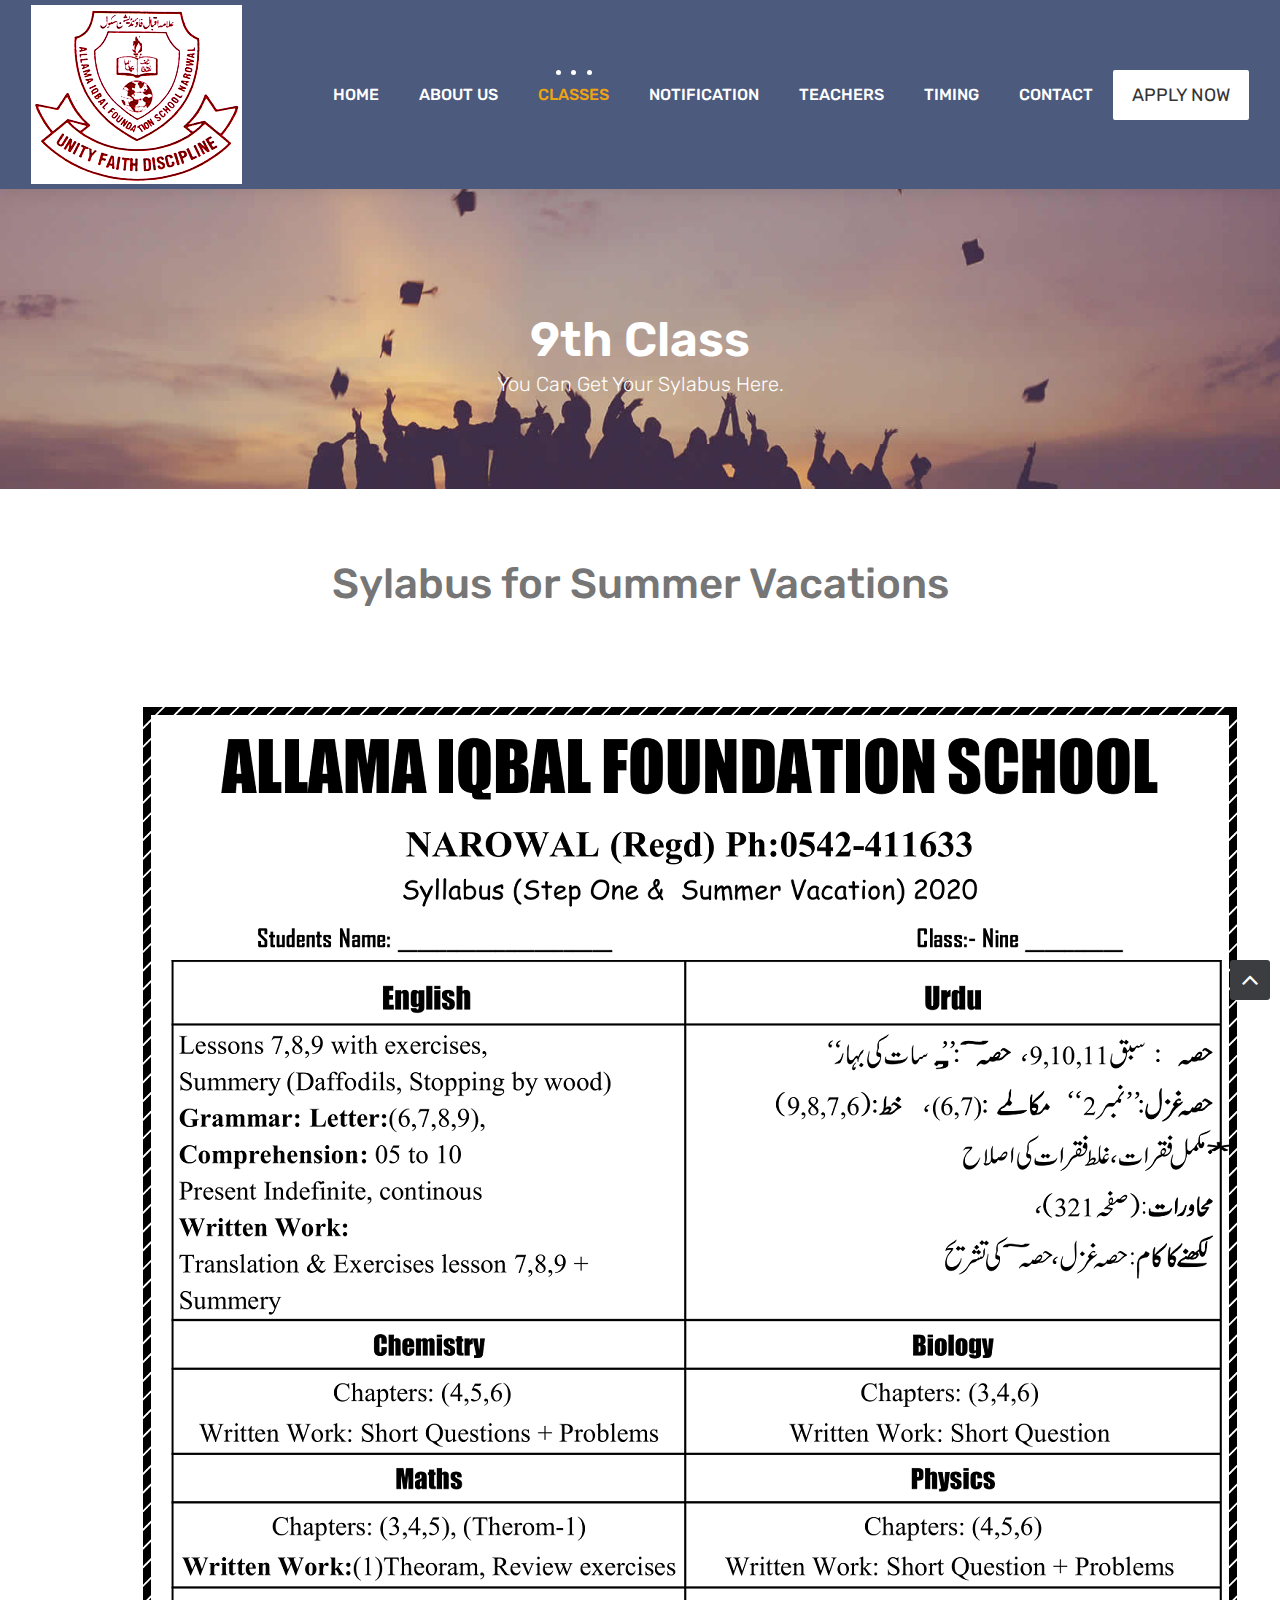
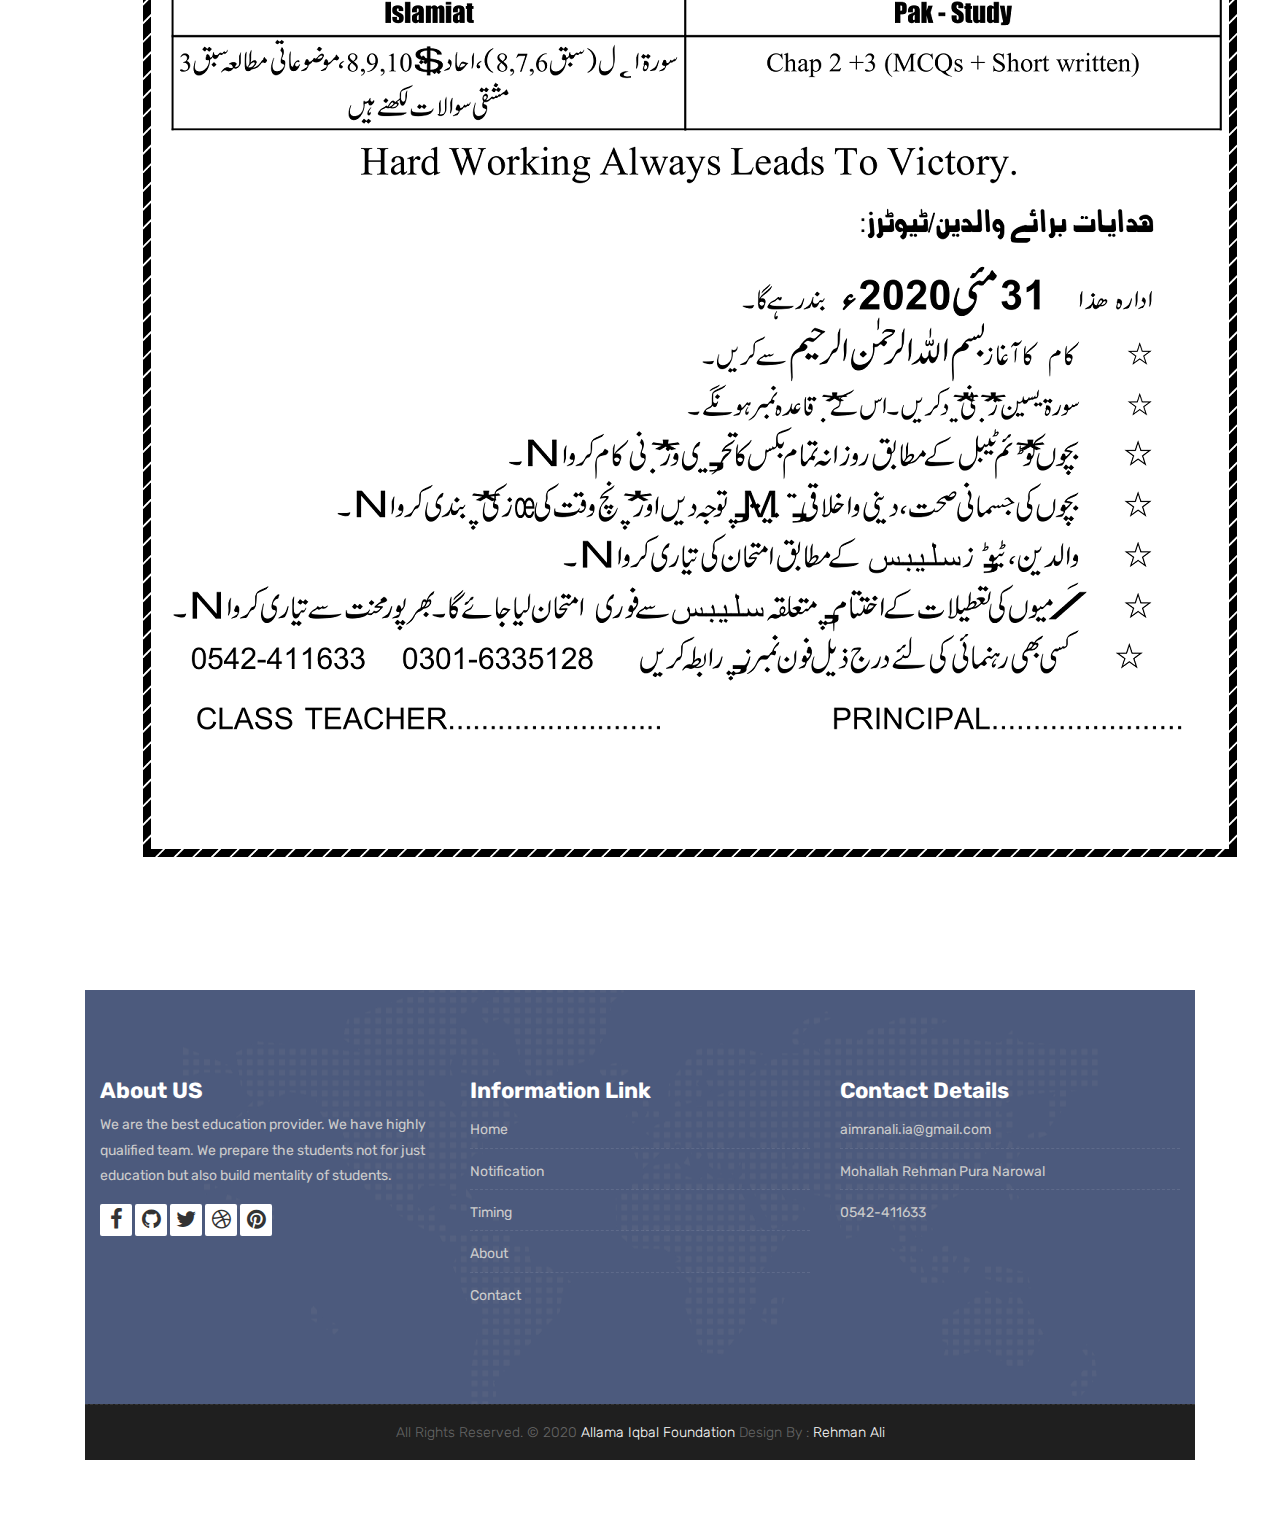
<file: course-grid-2.html>
<!DOCTYPE html>
<html lang="en">

    <!-- Basic -->
    <meta charset="utf-8">
    <meta http-equiv="X-UA-Compatible" content="IE=edge">   
   
    <!-- Mobile Metas -->
    <meta name="viewport" content="width=device-width, initial-scale=1">
 
     <!-- Site Metas -->
    <title>Allama Iqbal Foundation School</title>  
    <meta name="keywords" content="">
    <meta name="description" content="">
    <meta name="author" content="">

    <!-- Site Icons -->
    <link rel="shortcut icon" href="images/favicon" type="image/x-icon" />
    <link rel="apple-touch-icon" href="images/apple-touch-icon.png">

    <!-- Bootstrap CSS -->
    <link rel="stylesheet" href="css/bootstrap.min.css">
    <!-- Site CSS -->
    <link rel="stylesheet" href="style.css">
    <!-- ALL VERSION CSS -->
    <link rel="stylesheet" href="css/versions.css">
    <!-- Responsive CSS -->
    <link rel="stylesheet" href="css/responsive.css">
    <!-- Custom CSS -->
    <link rel="stylesheet" href="css/custom.css">

    <!-- Modernizer for Portfolio -->
    <script src="js/modernizer.js"></script>

    <!--[if lt IE 9]>
      <script src="https://oss.maxcdn.com/libs/html5shiv/3.7.0/html5shiv.js"></script>
      <script src="https://oss.maxcdn.com/libs/respond.js/1.4.2/respond.min.js"></script>
    <![endif]-->

</head>
<body class="host_version"> 

	<!-- Modal -->
	<div class="modal fade" id="login" tabindex="-1" role="dialog" aria-labelledby="myModalLabel">
	  <div class="modal-dialog modal-dialog-centered modal-lg" role="document">
		<div class="modal-content">
			<div class="modal-header tit-up">
				<button type="button" class="close" data-dismiss="modal" aria-hidden="true">&times;</button>
				<h4 class="modal-title">Student Login</h4>
			</div>
			<div class="modal-body customer-box">
				<!-- Nav tabs -->
				<ul class="nav nav-tabs">
					<li><a class="active" href="#Login" data-toggle="tab">Login</a></li>
					<li><a href="#Registration" data-toggle="tab">Registration</a></li>
				</ul>
				<!-- Tab panes -->
				<div class="tab-content">
					<div class="tab-pane active" id="Login">
						<form role="form" class="form-horizontal">
							<div class="form-group">
								<div class="col-sm-12">
									<input class="form-control" id="email1" placeholder="Name" type="text">
								</div>
							</div>
							<div class="form-group">
								<div class="col-sm-12">
									<input class="form-control" id="exampleInputPassword1" placeholder="Email" type="email">
								</div>
							</div>
							<div class="row">
								<div class="col-sm-10">
									<button type="submit" class="btn btn-light btn-radius btn-brd grd1">
										Submit
									</button>
									<a class="for-pwd" href="javascript:;">Forgot your password?</a>
								</div>
							</div>
						</form>
					</div>
					<div class="tab-pane" id="Registration">
						<form role="form" class="form-horizontal">
							<div class="form-group">
								<div class="col-sm-12">
									<input class="form-control" placeholder="Name" type="text">
								</div>
							</div>
							<div class="form-group">
								<div class="col-sm-12">
									<input class="form-control" id="email" placeholder="Email" type="email">
								</div>
							</div>
							<div class="form-group">
								<div class="col-sm-12">
									<input class="form-control" id="mobile" placeholder="Mobile" type="email">
								</div>
							</div>
							<div class="form-group">
								<div class="col-sm-12">
									<input class="form-control" id="password" placeholder="Password" type="password">
								</div>
							</div>
							<div class="row">							
								<div class="col-sm-10">
									<button type="button" class="btn btn-light btn-radius btn-brd grd1">
										Save &amp; Continue
									</button>
									<button type="button" class="btn btn-light btn-radius btn-brd grd1">
										Cancel</button>
								</div>
							</div>
						</form>
					</div>
				</div>
			</div>
		</div>
	  </div>
	</div>

    <!-- LOADER -->
	<div id="preloader">
		<div class="loader-container">
			<div class="progress-br float shadow">
				<div class="progress__item"></div>
			</div>
		</div>
	</div>
	<!-- END LOADER -->	

    <!-- Start header -->
	<header class="top-navbar">
		<nav class="navbar navbar-expand-lg navbar-light bg-light">
			<div class="container-fluid">
				<a class="navbar-brand" href="index.html">
					<img src="images/logo.png" alt="school logo" />
				</a>
				<button class="navbar-toggler" type="button" data-toggle="collapse" data-target="#navbars-host" aria-controls="navbars-rs-food" aria-expanded="false" aria-label="Toggle navigation">
					<span class="icon-bar"></span>
                    <span class="icon-bar"></span>
                    <span class="icon-bar"></span>
				</button>
				<div class="collapse navbar-collapse" id="navbars-host">
					<ul class="navbar-nav ml-auto">
						<li class="nav-item"><a class="nav-link" href="index.html">Home</a></li>
						<li class="nav-item"><a class="nav-link" href="about.html">About Us</a></li>
						<li class="nav-item active dropdown">
							<a class="nav-link dropdown-toggle" href="#" id="dropdown-a" data-toggle="dropdown">Classes </a>
							<div class="dropdown-menu" aria-labelledby="dropdown-a">
								<a class="dropdown-item" href="course-grid-2.html">9th Class </a>
								<a class="dropdown-item" href="course-grid-3.html">10th Class </a>
								
							</div>
						</li>
						<li class="nav-item dropdown">
							<a class="nav-link dropdown-toggle" href="#" id="dropdown-a" data-toggle="dropdown">Notification </a>
							<div class="dropdown-menu" aria-labelledby="dropdown-a">
								<a class="dropdown-item" href="#">Notification </a>
								<a class="dropdown-item" href="#">Notification single </a>
							</div>
						</li>
						<li class="nav-item"><a class="nav-link" href="#">Teachers</a></li>
						<li class="nav-item"><a class="nav-link" href="#">Timing</a></li>
						<li class="nav-item"><a class="nav-link" href="contact.html">Contact</a></li>
					</ul>
					<ul class="nav navbar-nav navbar-right">
                        <li><a class="hover-btn-new log" href="#" data-toggle="modal" data-target="#login"><span>Apply Now</span></a></li>
                    </ul>
				</div>
			</div>
		</nav>
	</header>
	<!-- End header -->
	
	<div class="all-title-box">
		<div class="container text-center">
			<h1>9th Class<span class="m_1">you can get your sylabus here.</span></h1>
		</div>
	</div>
	
    <div id="overviews" class="section wb">
        <div class="container">
            <div class="section-title row text-center">
                <div class="col-md-8 offset-md-2">
					<h3 class="lead">Sylabus for Summer Vacations</h3>
				</div>
				<div>
					<img class="image"    type="image"src="sylabus/9th-1.png" alt="9th sylabus" />
                </div>
            </div><!-- end title -->
<!--
            <hr class="invis"> 

            <div class="row"> 
                <div class="col-lg-6 col-md-6 col-12">
                    <div class="course-item">
						<div class="image-blog">
							<img src="images/blog_1.jpg" alt="" class="img-fluid">
						</div>
						<div class="course-br">
							<div class="course-title">
								<h2><a href="#" title="">Engineering</a></h2>
							</div>
							<div class="course-desc">
								<p>Lorem ipsum door sit amet, fugiat deicata avise id cum, no quo maiorum intel ogrets geuiat operts elicata libere avisse id cumlegebat, liber regione eu sit.... </p>
							</div>
							<div class="course-rating">
								4.5
								<i class="fa fa-star"></i>	
								<i class="fa fa-star"></i>	
								<i class="fa fa-star"></i>	
								<i class="fa fa-star"></i>	
								<i class="fa fa-star-half"></i>								
							</div>
						</div>
						<div class="course-meta-bot">
							<ul>
								<li><i class="fa fa-calendar" aria-hidden="true"></i> 6 Month</li>
								<li><i class="fa fa-users" aria-hidden="true"></i> 56 Student</li>
								<li><i class="fa fa-book" aria-hidden="true"></i> 7 Books</li>
							</ul>
						</div>
					</div>
                </div> end col

                <div class="col-lg-6 col-md-6 col-12">
                    <div class="course-item">
						<div class="image-blog">
							<img src="images/blog_2.jpg" alt="" class="img-fluid">
						</div>
						<div class="course-br">
							<div class="course-title">
								<h2><a href="#" title="">Hotel Management</a></h2>
							</div>
							<div class="blog-desc">
								<p>Lorem ipsum door sit amet, fugiat deicata avise id cum, no quo maiorum intel ogrets geuiat operts elicata libere avisse id cumlegebat, liber regione eu sit.... </p>
							</div>
							<div class="course-rating">
								4.5
								<i class="fa fa-star"></i>	
								<i class="fa fa-star"></i>	
								<i class="fa fa-star"></i>	
								<i class="fa fa-star"></i>	
								<i class="fa fa-star-half"></i>								
							</div>
						</div>
						<div class="course-meta-bot">
							<ul>
								<li><i class="fa fa-calendar" aria-hidden="true"></i> 6 Month</li>
								<li><i class="fa fa-users" aria-hidden="true"></i> 56 Student</li>
								<li><i class="fa fa-book" aria-hidden="true"></i> 7 Books</li>
							</ul>
						</div>
					</div>
                </div> end col 
            </div> end row 
			
			<hr class="hr3"> 
			
			<div class="row">
				<div class="col-lg-6 col-md-6 col-12">
                    <div class="course-item">
						<div class="image-blog">
							<img src="images/blog_3.jpg" alt="" class="img-fluid">
						</div>
						<div class="course-br">
							<div class="course-title">
								<h2><a href="#" title="">Biotechnology</a></h2>
							</div>
							<div class="course-desc">
								<p>Lorem ipsum door sit amet, fugiat deicata avise id cum, no quo maiorum intel ogrets geuiat operts elicata libere avisse id cumlegebat, liber regione eu sit.... </p>
							</div>
							<div class="course-rating">
								4.5
								<i class="fa fa-star"></i>	
								<i class="fa fa-star"></i>	
								<i class="fa fa-star"></i>	
								<i class="fa fa-star"></i>	
								<i class="fa fa-star-half"></i>								
							</div>
						</div>
						<div class="course-meta-bot">
							<ul>
								<li><i class="fa fa-calendar" aria-hidden="true"></i> 6 Month</li>
								<li><i class="fa fa-users" aria-hidden="true"></i> 56 Student</li>
								<li><i class="fa fa-book" aria-hidden="true"></i> 7 Books</li>
							</ul>
						</div>
					</div>
				</div>
				

				<div class="col-lg-6 col-md-6 col-12">
                   <div class="course-item">
						<div class="image-blog">
							<img src="images/blog_4.jpg" alt="" class="img-fluid">
						</div>
						<div class="course-br">
							<div class="course-title">
								<h2><a href="#" title="">Medical Sciences</a></h2>
							</div>
							<div class="course-desc">
								<p>Lorem ipsum door sit amet, fugiat deicata avise id cum, no quo maiorum intel ogrets geuiat operts elicata libere avisse id cumlegebat, liber regione eu sit.... </p>
							</div>
							<div class="course-rating">
								4.5
								<i class="fa fa-star"></i>	
								<i class="fa fa-star"></i>	
								<i class="fa fa-star"></i>	
								<i class="fa fa-star"></i>	
								<i class="fa fa-star-half"></i>								
							</div>
						</div>
						<div class="course-meta-bot">
							<ul>
								<li><i class="fa fa-calendar" aria-hidden="true"></i> 6 Month</li>
								<li><i class="fa fa-users" aria-hidden="true"></i> 56 Student</li>
								<li><i class="fa fa-book" aria-hidden="true"></i> 7 Books</li>
							</ul>
						</div>
					</div>
                </div>
			</div>
			

			
			<hr class="hr3"> 
			
            <div class="row"> 
                <div class="col-lg-6 col-md-6 col-12">
                    <div class="course-item">
						<div class="image-blog">
							<img src="images/blog_5.jpg" alt="" class="img-fluid">
						</div>		
						<div class="course-br">
							<div class="course-title">
								<h2><a href="#" title="">Finance</a></h2>
							</div>
							<div class="course-desc">
								<p>Lorem ipsum door sit amet, fugiat deicata avise id cum, no quo maiorum intel ogrets geuiat operts elicata libere avisse id cumlegebat, liber regione eu sit.... </p>
							</div>
							<div class="course-rating">
								4.5
								<i class="fa fa-star"></i>	
								<i class="fa fa-star"></i>	
								<i class="fa fa-star"></i>	
								<i class="fa fa-star"></i>	
								<i class="fa fa-star-half"></i>								
							</div>
						</div>
						<div class="course-meta-bot">
							<ul>
								<li><i class="fa fa-calendar" aria-hidden="true"></i> 6 Month</li>
								<li><i class="fa fa-users" aria-hidden="true"></i> 56 Student</li>
								<li><i class="fa fa-book" aria-hidden="true"></i> 7 Books</li>
							</ul>
						</div>
					</div>
				</div>
				
/
                <div class="col-lg-6 col-md-6 col-12">
                    <div class="course-item">
						<div class="image-blog">
							<img src="images/blog_6.jpg" alt="" class="img-fluid">
						</div>
						<div class="course-br">
							<div class="course-title">
								<h2><a href="#" title="">Fashion Designing</a></h2>
							</div>
							<div class="course-desc">
								<p>Lorem ipsum door sit amet, fugiat deicata avise id cum, no quo maiorum intel ogrets geuiat operts elicata libere avisse id cumlegebat, liber regione eu sit.... </p>
							</div>	
							<div class="course-rating">
								4.5
								<i class="fa fa-star"></i>	
								<i class="fa fa-star"></i>	
								<i class="fa fa-star"></i>	
								<i class="fa fa-star"></i>	
								<i class="fa fa-star-half"></i>								
							</div>
						</div>
						<div class="course-meta-bot">
							<ul>
								<li><i class="fa fa-calendar" aria-hidden="true"></i> 6 Month</li>
								<li><i class="fa fa-users" aria-hidden="true"></i> 56 Student</li>
								<li><i class="fa fa-book" aria-hidden="true"></i> 7 Books</li>
							</ul>
						</div>
					</div>
                </div>
            </div>
        </div>
    </div>  end section 

    <div class="parallax section dbcolor">
        <div class="container">
            <div class="row logos">
                <div class="col-md-2 col-sm-2 col-xs-6 wow fadeInUp">
                    <a href="#"><img src="images/logo_01.png" alt="" class="img-repsonsive"></a>
                </div>
                <div class="col-md-2 col-sm-2 col-xs-6 wow fadeInUp">
                    <a href="#"><img src="images/logo_02.png" alt="" class="img-repsonsive"></a>
                </div>
                <div class="col-md-2 col-sm-2 col-xs-6 wow fadeInUp">
                    <a href="#"><img src="images/logo_03.png" alt="" class="img-repsonsive"></a>
                </div>
                <div class="col-md-2 col-sm-2 col-xs-6 wow fadeInUp">
                    <a href="#"><img src="images/logo_04.png" alt="" class="img-repsonsive"></a>
                </div>
                <div class="col-md-2 col-sm-2 col-xs-6 wow fadeInUp">
                    <a href="#"><img src="images/logo_05.png" alt="" class="img-repsonsive"></a>
                </div>
                <div class="col-md-2 col-sm-2 col-xs-6 wow fadeInUp">
                    <a href="#"><img src="images/logo_06.png" alt="" class="img-repsonsive"></a>
                </div>
            </div> end row 
        </div> end container 
    </div> end section -->

    <footer class="footer">
        <div class="container">
            <div class="row">
                <div class="col-lg-4 col-md-4 col-xs-12">
                    <div class="widget clearfix">
                        <div class="widget-title">
                            <h3>About US</h3>
                        </div>
                        <p> We are the best education provider. We have highly qualified team. We prepare the students not for just education but also build mentality of students.</p>
                        <div class="footer-right">
							<ul class="footer-links-soi">
								<li><a href="#"><i class="fa fa-facebook"></i></a></li>
								<li><a href="#"><i class="fa fa-github"></i></a></li>
								<li><a href="#"><i class="fa fa-twitter"></i></a></li>
								<li><a href="#"><i class="fa fa-dribbble"></i></a></li>
								<li><a href="#"><i class="fa fa-pinterest"></i></a></li>
							</ul><!-- end links -->
						</div>
                    </div><!-- end clearfix -->
                </div><!-- end col -->

				<div class="col-lg-4 col-md-4 col-xs-12">
                    <div class="widget clearfix">
                        <div class="widget-title">
                            <h3>Information Link</h3>
                        </div>
                        <ul class="footer-links">
                            <li><a href="#">Home</a></li>
                            <li><a href="#">Notification</a></li>
                            <li><a href="#">Timing</a></li>
							<li><a href="#">About</a></li>
							<li><a href="#">Contact</a></li>
                        </ul><!-- end links -->
                    </div><!-- end clearfix -->
                </div><!-- end col -->
				
                <div class="col-lg-4 col-md-4 col-xs-12">
                    <div class="widget clearfix">
                        <div class="widget-title">
                            <h3>Contact Details</h3>
                        </div>

                        <ul class="footer-links">
                            <li><a href="mailto:#">aimranali.ia@gmail.com</a></li>
                            <li>Mohallah Rehman Pura Narowal</li>
                            <li>0542-411633</li>
                        </ul><!-- end links -->
                    </div><!-- end clearfix -->
                </div><!-- end col -->
				
            </div><!-- end row -->
        </div><!-- end container -->
    </footer><!-- end footer -->

    <div class="copyrights">
        <div class="container">
            <div class="footer-distributed">
                <div class="footer-center">                   
                    <p class="footer-company-name">All Rights Reserved. &copy; 2020 <a href="#">Allama Iqbal Foundation</a> Design By : <a href="http://rehmanali.me">Rehman Ali</a></p>
                </div>
            </div>
        </div><!-- end container -->
    </div><!-- end copyrights -->

    <a href="#" id="scroll-to-top" class="dmtop global-radius"><i class="fa fa-angle-up"></i></a>

    <!-- ALL JS FILES -->
    <script src="js/all.js"></script>
    <!-- ALL PLUGINS -->
    <script src="js/custom.js"></script>

</body>
</html>
</file>
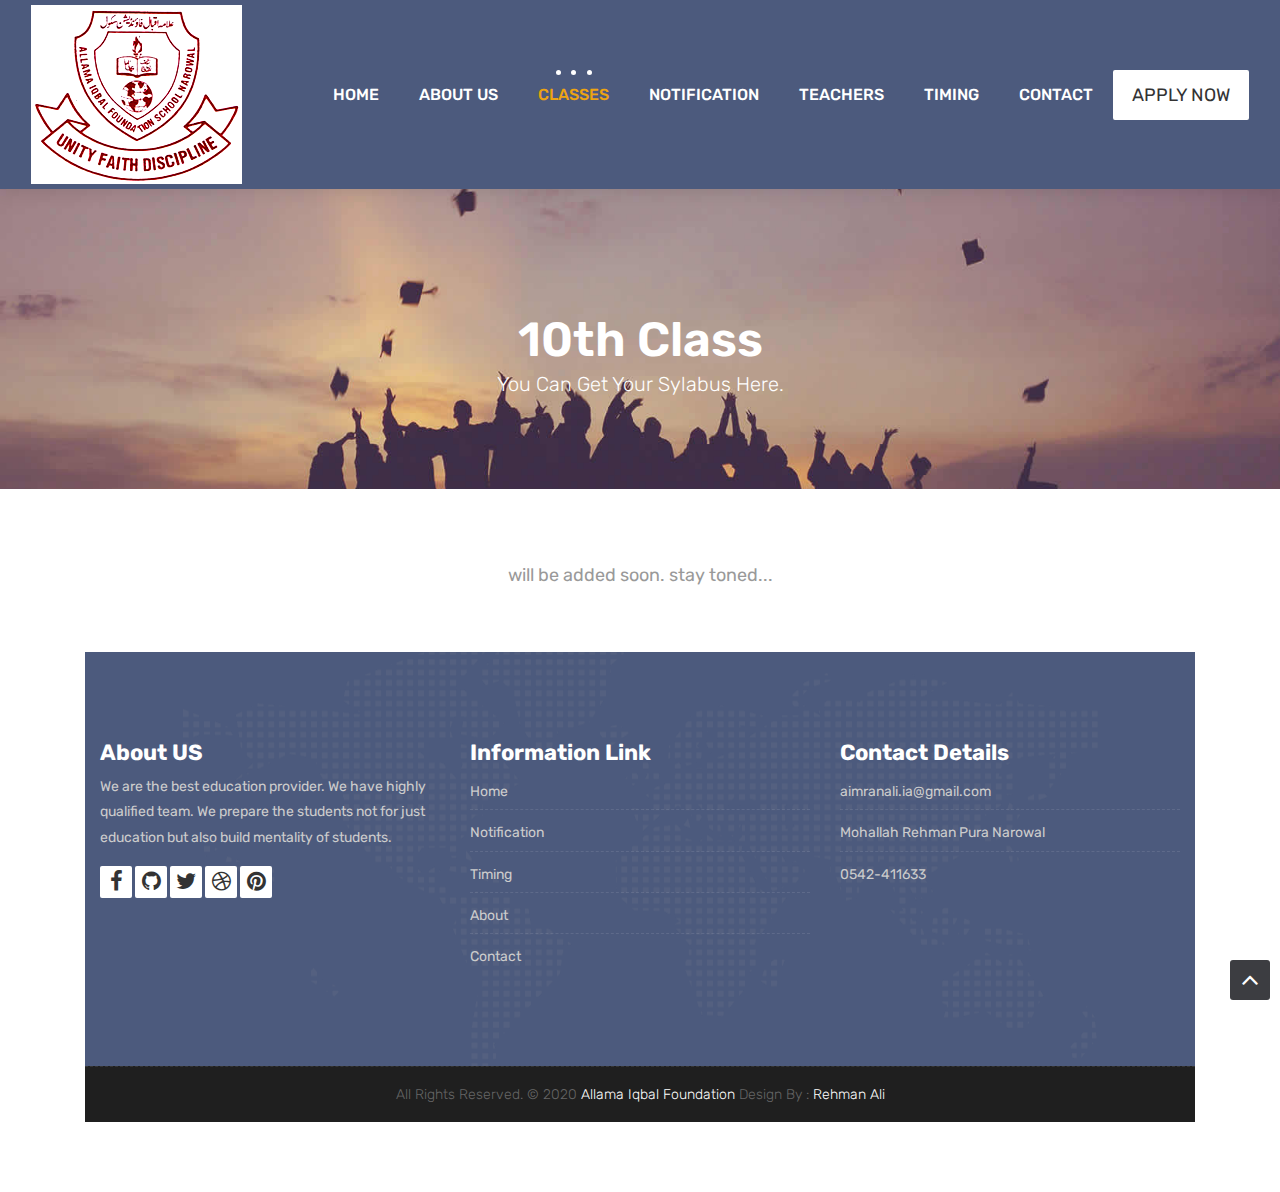
<file: course-grid-3.html>
<!DOCTYPE html>
<html lang="en">

    <!-- Basic -->
    <meta charset="utf-8">
    <meta http-equiv="X-UA-Compatible" content="IE=edge">   
   
    <!-- Mobile Metas -->
    <meta name="viewport" content="width=device-width, initial-scale=1">
 
     <!-- Site Metas -->
    <title>Allama Iqbal Foundation School</title>  
    <meta name="keywords" content="">
    <meta name="description" content="">
    <meta name="author" content="">

    <!-- Site Icons -->
    <link rel="shortcut icon" href="images/favicon" type="image/x-icon" />
    <link rel="apple-touch-icon" href="images/apple-touch-icon.png">

    <!-- Bootstrap CSS -->
    <link rel="stylesheet" href="css/bootstrap.min.css">
    <!-- Site CSS -->
    <link rel="stylesheet" href="style.css">
    <!-- ALL VERSION CSS -->
    <link rel="stylesheet" href="css/versions.css">
    <!-- Responsive CSS -->
    <link rel="stylesheet" href="css/responsive.css">
    <!-- Custom CSS -->
    <link rel="stylesheet" href="css/custom.css">

    <!-- Modernizer for Portfolio -->
    <script src="js/modernizer.js"></script>

    <!--[if lt IE 9]>
      <script src="https://oss.maxcdn.com/libs/html5shiv/3.7.0/html5shiv.js"></script>
      <script src="https://oss.maxcdn.com/libs/respond.js/1.4.2/respond.min.js"></script>
    <![endif]-->

</head>
<body class="host_version"> 

	<!-- Modal -->
	<div class="modal fade" id="login" tabindex="-1" role="dialog" aria-labelledby="myModalLabel">
	  <div class="modal-dialog modal-dialog-centered modal-lg" role="document">
		<div class="modal-content">
			<div class="modal-header tit-up">
				<button type="button" class="close" data-dismiss="modal" aria-hidden="true">&times;</button>
				<h4 class="modal-title">Student Login</h4>
			</div>
			<div class="modal-body customer-box">
				<!-- Nav tabs -->
				<ul class="nav nav-tabs">
					<li><a class="active" href="#Login" data-toggle="tab">Login</a></li>
					<li><a href="#Registration" data-toggle="tab">Registration</a></li>
				</ul>
				<!-- Tab panes -->
				<div class="tab-content">
					<div class="tab-pane active" id="Login">
						<form role="form" class="form-horizontal">
							<div class="form-group">
								<div class="col-sm-12">
									<input class="form-control" id="email1" placeholder="Name" type="text">
								</div>
							</div>
							<div class="form-group">
								<div class="col-sm-12">
									<input class="form-control" id="exampleInputPassword1" placeholder="Email" type="email">
								</div>
							</div>
							<div class="row">
								<div class="col-sm-10">
									<button type="submit" class="btn btn-light btn-radius btn-brd grd1">
										Submit
									</button>
									<a class="for-pwd" href="javascript:;">Forgot your password?</a>
								</div>
							</div>
						</form>
					</div>
					<div class="tab-pane" id="Registration">
						<form role="form" class="form-horizontal">
							<div class="form-group">
								<div class="col-sm-12">
									<input class="form-control" placeholder="Name" type="text">
								</div>
							</div>
							<div class="form-group">
								<div class="col-sm-12">
									<input class="form-control" id="email" placeholder="Email" type="email">
								</div>
							</div>
							<div class="form-group">
								<div class="col-sm-12">
									<input class="form-control" id="mobile" placeholder="Mobile" type="email">
								</div>
							</div>
							<div class="form-group">
								<div class="col-sm-12">
									<input class="form-control" id="password" placeholder="Password" type="password">
								</div>
							</div>
							<div class="row">							
								<div class="col-sm-10">
									<button type="button" class="btn btn-light btn-radius btn-brd grd1">
										Save &amp; Continue
									</button>
									<button type="button" class="btn btn-light btn-radius btn-brd grd1">
										Cancel</button>
								</div>
							</div>
						</form>
					</div>
				</div>
			</div>
		</div>
	  </div>
	</div>

    <!-- LOADER -->
	<div id="preloader">
		<div class="loader-container">
			<div class="progress-br float shadow">
				<div class="progress__item"></div>
			</div>
		</div>
	</div>
	<!-- END LOADER -->	

    <!-- Start header -->
	<header class="top-navbar">
		<nav class="navbar navbar-expand-lg navbar-light bg-light">
			<div class="container-fluid">
				<a class="navbar-brand" href="index.html">
					<img src="images/logo.png" alt="" />
				</a>
				<button class="navbar-toggler" type="button" data-toggle="collapse" data-target="#navbars-host" aria-controls="navbars-rs-food" aria-expanded="false" aria-label="Toggle navigation">
					<span class="icon-bar"></span>
                    <span class="icon-bar"></span>
                    <span class="icon-bar"></span>
				</button>
				<div class="collapse navbar-collapse" id="navbars-host">
					<ul class="navbar-nav ml-auto">
						<li class="nav-item"><a class="nav-link" href="index.html">Home</a></li>
						<li class="nav-item"><a class="nav-link" href="about.html">About Us</a></li>
						<li class="nav-item active dropdown">
							<a class="nav-link dropdown-toggle" href="#" id="dropdown-a" data-toggle="dropdown">Classes </a>
							<div class="dropdown-menu" aria-labelledby="dropdown-a">
								<a class="dropdown-item" href="course-grid-2.html">9th Class </a>
								<a class="dropdown-item" href="course-grid-3.html">10th Class </a>
							</div>
						</li>
						<li class="nav-item dropdown">
							<a class="nav-link dropdown-toggle" href="#" id="dropdown-a" data-toggle="dropdown">Notification </a>
							<div class="dropdown-menu" aria-labelledby="dropdown-a">
								<a class="dropdown-item" href="#">Notification </a>
								<a class="dropdown-item" href="#">Notification single </a>
							</div>
						</li>
						<li class="nav-item"><a class="nav-link" href="#">Teachers</a></li>
						<li class="nav-item"><a class="nav-link" href="#">Timing</a></li>
						<li class="nav-item"><a class="nav-link" href="contact.html">Contact</a></li>
					</ul>
					<ul class="nav navbar-nav navbar-right">
                        <li><a class="hover-btn-new log" href="#" data-toggle="modal" data-target="#login"><span>Apply Now</span></a></li>
                    </ul>
				</div>
			</div>
		</nav>
	</header>
	<!-- End header -->
	
	<div class="all-title-box">
		<div class="container text-center">
			<h1>10th Class<span class="m_1">you can get your sylabus here.</span></h1>
		</div>
	</div>
	
    <div id="overviews" class="section wb">
        <div class="container">
            <div class="section-title row text-center">
                <div class="col-md-8 offset-md-2">
                    <p class="lead">will be added soon. stay toned...</p>
                </div>
            </div><!-- end title -->
<!--
            <hr class="invis"> 

            <div class="row"> 
                <div class="col-lg-6 col-md-6 col-12">
                    <div class="course-item">
						<div class="image-blog">
							<img src="images/blog_1.jpg" alt="" class="img-fluid">
						</div>
						<div class="course-br">
							<div class="course-title">
								<h2><a href="#" title="">Engineering</a></h2>
							</div>
							<div class="course-desc">
								<p>Lorem ipsum door sit amet, fugiat deicata avise id cum, no quo maiorum intel ogrets geuiat operts elicata libere avisse id cumlegebat, liber regione eu sit.... </p>
							</div>
							<div class="course-rating">
								4.5
								<i class="fa fa-star"></i>	
								<i class="fa fa-star"></i>	
								<i class="fa fa-star"></i>	
								<i class="fa fa-star"></i>	
								<i class="fa fa-star-half"></i>								
							</div>
						</div>
						<div class="course-meta-bot">
							<ul>
								<li><i class="fa fa-calendar" aria-hidden="true"></i> 6 Month</li>
								<li><i class="fa fa-users" aria-hidden="true"></i> 56 Student</li>
								<li><i class="fa fa-book" aria-hidden="true"></i> 7 Books</li>
							</ul>
						</div>
					</div>
                </div> end col

                <div class="col-lg-6 col-md-6 col-12">
                    <div class="course-item">
						<div class="image-blog">
							<img src="images/blog_2.jpg" alt="" class="img-fluid">
						</div>
						<div class="course-br">
							<div class="course-title">
								<h2><a href="#" title="">Hotel Management</a></h2>
							</div>
							<div class="blog-desc">
								<p>Lorem ipsum door sit amet, fugiat deicata avise id cum, no quo maiorum intel ogrets geuiat operts elicata libere avisse id cumlegebat, liber regione eu sit.... </p>
							</div>
							<div class="course-rating">
								4.5
								<i class="fa fa-star"></i>	
								<i class="fa fa-star"></i>	
								<i class="fa fa-star"></i>	
								<i class="fa fa-star"></i>	
								<i class="fa fa-star-half"></i>								
							</div>
						</div>
						<div class="course-meta-bot">
							<ul>
								<li><i class="fa fa-calendar" aria-hidden="true"></i> 6 Month</li>
								<li><i class="fa fa-users" aria-hidden="true"></i> 56 Student</li>
								<li><i class="fa fa-book" aria-hidden="true"></i> 7 Books</li>
							</ul>
						</div>
					</div>
                </div> end col 
            </div> end row 
			
			<hr class="hr3"> 
			
			<div class="row">
				<div class="col-lg-6 col-md-6 col-12">
                    <div class="course-item">
						<div class="image-blog">
							<img src="images/blog_3.jpg" alt="" class="img-fluid">
						</div>
						<div class="course-br">
							<div class="course-title">
								<h2><a href="#" title="">Biotechnology</a></h2>
							</div>
							<div class="course-desc">
								<p>Lorem ipsum door sit amet, fugiat deicata avise id cum, no quo maiorum intel ogrets geuiat operts elicata libere avisse id cumlegebat, liber regione eu sit.... </p>
							</div>
							<div class="course-rating">
								4.5
								<i class="fa fa-star"></i>	
								<i class="fa fa-star"></i>	
								<i class="fa fa-star"></i>	
								<i class="fa fa-star"></i>	
								<i class="fa fa-star-half"></i>								
							</div>
						</div>
						<div class="course-meta-bot">
							<ul>
								<li><i class="fa fa-calendar" aria-hidden="true"></i> 6 Month</li>
								<li><i class="fa fa-users" aria-hidden="true"></i> 56 Student</li>
								<li><i class="fa fa-book" aria-hidden="true"></i> 7 Books</li>
							</ul>
						</div>
					</div>
				</div>
				

				<div class="col-lg-6 col-md-6 col-12">
                   <div class="course-item">
						<div class="image-blog">
							<img src="images/blog_4.jpg" alt="" class="img-fluid">
						</div>
						<div class="course-br">
							<div class="course-title">
								<h2><a href="#" title="">Medical Sciences</a></h2>
							</div>
							<div class="course-desc">
								<p>Lorem ipsum door sit amet, fugiat deicata avise id cum, no quo maiorum intel ogrets geuiat operts elicata libere avisse id cumlegebat, liber regione eu sit.... </p>
							</div>
							<div class="course-rating">
								4.5
								<i class="fa fa-star"></i>	
								<i class="fa fa-star"></i>	
								<i class="fa fa-star"></i>	
								<i class="fa fa-star"></i>	
								<i class="fa fa-star-half"></i>								
							</div>
						</div>
						<div class="course-meta-bot">
							<ul>
								<li><i class="fa fa-calendar" aria-hidden="true"></i> 6 Month</li>
								<li><i class="fa fa-users" aria-hidden="true"></i> 56 Student</li>
								<li><i class="fa fa-book" aria-hidden="true"></i> 7 Books</li>
							</ul>
						</div>
					</div>
                </div>
			</div>
			

			
			<hr class="hr3"> 
			
            <div class="row"> 
                <div class="col-lg-6 col-md-6 col-12">
                    <div class="course-item">
						<div class="image-blog">
							<img src="images/blog_5.jpg" alt="" class="img-fluid">
						</div>		
						<div class="course-br">
							<div class="course-title">
								<h2><a href="#" title="">Finance</a></h2>
							</div>
							<div class="course-desc">
								<p>Lorem ipsum door sit amet, fugiat deicata avise id cum, no quo maiorum intel ogrets geuiat operts elicata libere avisse id cumlegebat, liber regione eu sit.... </p>
							</div>
							<div class="course-rating">
								4.5
								<i class="fa fa-star"></i>	
								<i class="fa fa-star"></i>	
								<i class="fa fa-star"></i>	
								<i class="fa fa-star"></i>	
								<i class="fa fa-star-half"></i>								
							</div>
						</div>
						<div class="course-meta-bot">
							<ul>
								<li><i class="fa fa-calendar" aria-hidden="true"></i> 6 Month</li>
								<li><i class="fa fa-users" aria-hidden="true"></i> 56 Student</li>
								<li><i class="fa fa-book" aria-hidden="true"></i> 7 Books</li>
							</ul>
						</div>
					</div>
				</div>
				

                <div class="col-lg-6 col-md-6 col-12">
                    <div class="course-item">
						<div class="image-blog">
							<img src="images/blog_6.jpg" alt="" class="img-fluid">
						</div>
						<div class="course-br">
							<div class="course-title">
								<h2><a href="#" title="">Fashion Designing</a></h2>
							</div>
							<div class="course-desc">
								<p>Lorem ipsum door sit amet, fugiat deicata avise id cum, no quo maiorum intel ogrets geuiat operts elicata libere avisse id cumlegebat, liber regione eu sit.... </p>
							</div>	
							<div class="course-rating">
								4.5
								<i class="fa fa-star"></i>	
								<i class="fa fa-star"></i>	
								<i class="fa fa-star"></i>	
								<i class="fa fa-star"></i>	
								<i class="fa fa-star-half"></i>								
							</div>
						</div>
						<div class="course-meta-bot">
							<ul>
								<li><i class="fa fa-calendar" aria-hidden="true"></i> 6 Month</li>
								<li><i class="fa fa-users" aria-hidden="true"></i> 56 Student</li>
								<li><i class="fa fa-book" aria-hidden="true"></i> 7 Books</li>
							</ul>
						</div>
					</div>
                </div>
            </div>
        </div>
    </div>  end section 

    <div class="parallax section dbcolor">
        <div class="container">
            <div class="row logos">
                <div class="col-md-2 col-sm-2 col-xs-6 wow fadeInUp">
                    <a href="#"><img src="images/logo_01.png" alt="" class="img-repsonsive"></a>
                </div>
                <div class="col-md-2 col-sm-2 col-xs-6 wow fadeInUp">
                    <a href="#"><img src="images/logo_02.png" alt="" class="img-repsonsive"></a>
                </div>
                <div class="col-md-2 col-sm-2 col-xs-6 wow fadeInUp">
                    <a href="#"><img src="images/logo_03.png" alt="" class="img-repsonsive"></a>
                </div>
                <div class="col-md-2 col-sm-2 col-xs-6 wow fadeInUp">
                    <a href="#"><img src="images/logo_04.png" alt="" class="img-repsonsive"></a>
                </div>
                <div class="col-md-2 col-sm-2 col-xs-6 wow fadeInUp">
                    <a href="#"><img src="images/logo_05.png" alt="" class="img-repsonsive"></a>
                </div>
                <div class="col-md-2 col-sm-2 col-xs-6 wow fadeInUp">
                    <a href="#"><img src="images/logo_06.png" alt="" class="img-repsonsive"></a>
                </div>
            </div> end row 
        </div> end container 
    </div> end section -->

    <footer class="footer">
        <div class="container">
            <div class="row">
                <div class="col-lg-4 col-md-4 col-xs-12">
                    <div class="widget clearfix">
                        <div class="widget-title">
                            <h3>About US</h3>
                        </div>
                        <p> We are the best education provider. We have highly qualified team. We prepare the students not for just education but also build mentality of students.</p>
                        <div class="footer-right">
							<ul class="footer-links-soi">
								<li><a href="#"><i class="fa fa-facebook"></i></a></li>
								<li><a href="#"><i class="fa fa-github"></i></a></li>
								<li><a href="#"><i class="fa fa-twitter"></i></a></li>
								<li><a href="#"><i class="fa fa-dribbble"></i></a></li>
								<li><a href="#"><i class="fa fa-pinterest"></i></a></li>
							</ul><!-- end links -->
						</div>
                    </div><!-- end clearfix -->
                </div><!-- end col -->

				<div class="col-lg-4 col-md-4 col-xs-12">
                    <div class="widget clearfix">
                        <div class="widget-title">
                            <h3>Information Link</h3>
                        </div>
                        <ul class="footer-links">
                            <li><a href="#">Home</a></li>
                            <li><a href="#">Notification</a></li>
                            <li><a href="#">Timing</a></li>
							<li><a href="#">About</a></li>
							<li><a href="#">Contact</a></li>
                        </ul><!-- end links -->
                    </div><!-- end clearfix -->
                </div><!-- end col -->
				
                <div class="col-lg-4 col-md-4 col-xs-12">
                    <div class="widget clearfix">
                        <div class="widget-title">
                            <h3>Contact Details</h3>
                        </div>

                        <ul class="footer-links">
                            <li><a href="mailto:#">aimranali.ia@gmail.com</a></li>
                            <li>Mohallah Rehman Pura Narowal</li>
                            <li>0542-411633</li>
                        </ul><!-- end links -->
                    </div><!-- end clearfix -->
                </div><!-- end col -->
				
            </div><!-- end row -->
        </div><!-- end container -->
    </footer><!-- end footer -->

    <div class="copyrights">
        <div class="container">
            <div class="footer-distributed">
                <div class="footer-center">                   
                    <p class="footer-company-name">All Rights Reserved. &copy; 2020 <a href="#">Allama Iqbal Foundation</a> Design By : <a href="http://rehmanali.me">Rehman Ali</a></p>
                </div>
            </div>
        </div><!-- end container -->
    </div><!-- end copyrights -->

    <a href="#" id="scroll-to-top" class="dmtop global-radius"><i class="fa fa-angle-up"></i></a>

    <!-- ALL JS FILES -->
    <script src="js/all.js"></script>
    <!-- ALL PLUGINS -->
    <script src="js/custom.js"></script>

</body>
</html>
</file>
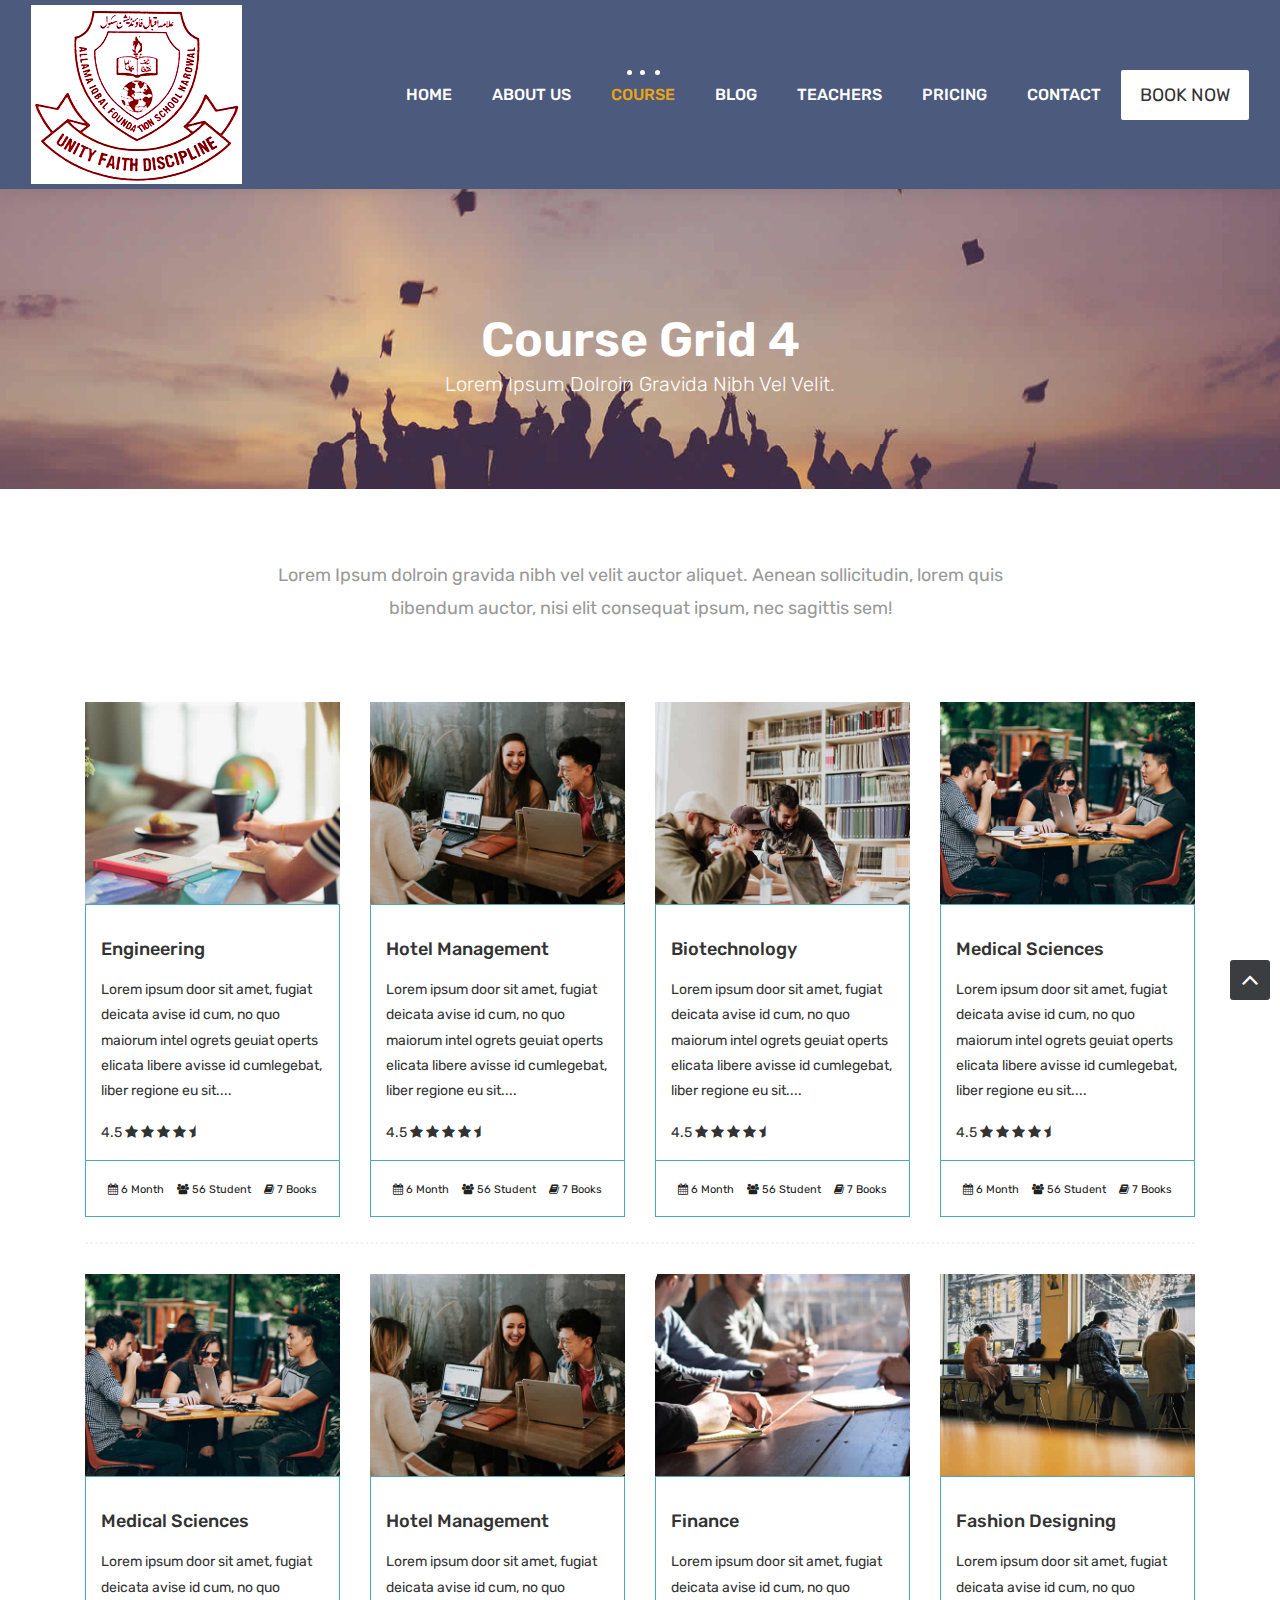
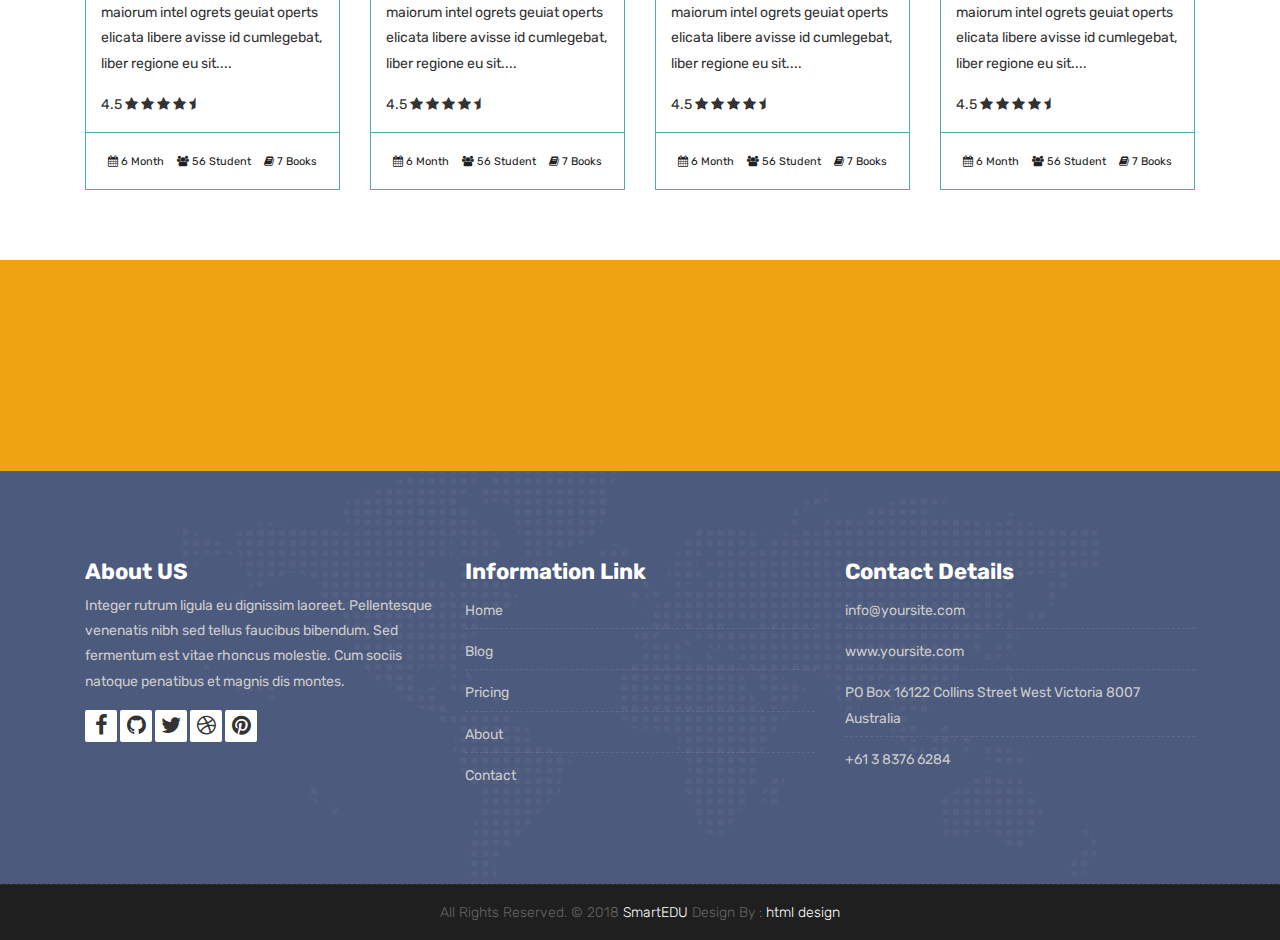
<file: course-grid-4.html>
<!DOCTYPE html>
<html lang="en">

    <!-- Basic -->
    <meta charset="utf-8">
    <meta http-equiv="X-UA-Compatible" content="IE=edge">   
   
    <!-- Mobile Metas -->
    <meta name="viewport" content="width=device-width, initial-scale=1">
 
     <!-- Site Metas -->
    <title>SmartEDU - Education Responsive HTML5 Template</title>  
    <meta name="keywords" content="">
    <meta name="description" content="">
    <meta name="author" content="">

    <!-- Site Icons -->
    <link rel="shortcut icon" href="images/favicon.ico" type="image/x-icon" />
    <link rel="apple-touch-icon" href="images/apple-touch-icon.png">

    <!-- Bootstrap CSS -->
    <link rel="stylesheet" href="css/bootstrap.min.css">
    <!-- Site CSS -->
    <link rel="stylesheet" href="style.css">
    <!-- ALL VERSION CSS -->
    <link rel="stylesheet" href="css/versions.css">
    <!-- Responsive CSS -->
    <link rel="stylesheet" href="css/responsive.css">
    <!-- Custom CSS -->
    <link rel="stylesheet" href="css/custom.css">

    <!-- Modernizer for Portfolio -->
    <script src="js/modernizer.js"></script>

    <!--[if lt IE 9]>
      <script src="https://oss.maxcdn.com/libs/html5shiv/3.7.0/html5shiv.js"></script>
      <script src="https://oss.maxcdn.com/libs/respond.js/1.4.2/respond.min.js"></script>
    <![endif]-->

</head>
<body class="host_version"> 

	<!-- Modal -->
	<div class="modal fade" id="login" tabindex="-1" role="dialog" aria-labelledby="myModalLabel">
	  <div class="modal-dialog modal-dialog-centered modal-lg" role="document">
		<div class="modal-content">
			<div class="modal-header tit-up">
				<button type="button" class="close" data-dismiss="modal" aria-hidden="true">&times;</button>
				<h4 class="modal-title">Customer Login</h4>
			</div>
			<div class="modal-body customer-box">
				<!-- Nav tabs -->
				<ul class="nav nav-tabs">
					<li><a class="active" href="#Login" data-toggle="tab">Login</a></li>
					<li><a href="#Registration" data-toggle="tab">Registration</a></li>
				</ul>
				<!-- Tab panes -->
				<div class="tab-content">
					<div class="tab-pane active" id="Login">
						<form role="form" class="form-horizontal">
							<div class="form-group">
								<div class="col-sm-12">
									<input class="form-control" id="email1" placeholder="Name" type="text">
								</div>
							</div>
							<div class="form-group">
								<div class="col-sm-12">
									<input class="form-control" id="exampleInputPassword1" placeholder="Email" type="email">
								</div>
							</div>
							<div class="row">
								<div class="col-sm-10">
									<button type="submit" class="btn btn-light btn-radius btn-brd grd1">
										Submit
									</button>
									<a class="for-pwd" href="javascript:;">Forgot your password?</a>
								</div>
							</div>
						</form>
					</div>
					<div class="tab-pane" id="Registration">
						<form role="form" class="form-horizontal">
							<div class="form-group">
								<div class="col-sm-12">
									<input class="form-control" placeholder="Name" type="text">
								</div>
							</div>
							<div class="form-group">
								<div class="col-sm-12">
									<input class="form-control" id="email" placeholder="Email" type="email">
								</div>
							</div>
							<div class="form-group">
								<div class="col-sm-12">
									<input class="form-control" id="mobile" placeholder="Mobile" type="email">
								</div>
							</div>
							<div class="form-group">
								<div class="col-sm-12">
									<input class="form-control" id="password" placeholder="Password" type="password">
								</div>
							</div>
							<div class="row">							
								<div class="col-sm-10">
									<button type="button" class="btn btn-light btn-radius btn-brd grd1">
										Save &amp; Continue
									</button>
									<button type="button" class="btn btn-light btn-radius btn-brd grd1">
										Cancel</button>
								</div>
							</div>
						</form>
					</div>
				</div>
			</div>
		</div>
	  </div>
	</div>

    <!-- LOADER -->
	<div id="preloader">
		<div class="loader-container">
			<div class="progress-br float shadow">
				<div class="progress__item"></div>
			</div>
		</div>
	</div>
	<!-- END LOADER -->	

    <!-- Start header -->
	<header class="top-navbar">
		<nav class="navbar navbar-expand-lg navbar-light bg-light">
			<div class="container-fluid">
				<a class="navbar-brand" href="index.html">
					<img src="images/logo.png" alt="" />
				</a>
				<button class="navbar-toggler" type="button" data-toggle="collapse" data-target="#navbars-host" aria-controls="navbars-rs-food" aria-expanded="false" aria-label="Toggle navigation">
					<span class="icon-bar"></span>
                    <span class="icon-bar"></span>
                    <span class="icon-bar"></span>
				</button>
				<div class="collapse navbar-collapse" id="navbars-host">
					<ul class="navbar-nav ml-auto">
						<li class="nav-item"><a class="nav-link" href="index.html">Home</a></li>
						<li class="nav-item"><a class="nav-link" href="about.html">About Us</a></li>
						<li class="nav-item active dropdown">
							<a class="nav-link dropdown-toggle" href="#" id="dropdown-a" data-toggle="dropdown">Course </a>
							<div class="dropdown-menu" aria-labelledby="dropdown-a">
								<a class="dropdown-item" href="course-grid-2.html">Course Grid 2 </a>
								<a class="dropdown-item" href="course-grid-3.html">Course Grid 3 </a>
								<a class="dropdown-item" href="course-grid-4.html">Course Grid 4 </a>
							</div>
						</li>
						<li class="nav-item dropdown">
							<a class="nav-link dropdown-toggle" href="#" id="dropdown-a" data-toggle="dropdown">Blog </a>
							<div class="dropdown-menu" aria-labelledby="dropdown-a">
								<a class="dropdown-item" href="blog.html">Blog </a>
								<a class="dropdown-item" href="blog-single.html">Blog single </a>
							</div>
						</li>
						<li class="nav-item"><a class="nav-link" href="teachers.html">Teachers</a></li>
						<li class="nav-item"><a class="nav-link" href="pricing.html">Pricing</a></li>
						<li class="nav-item"><a class="nav-link" href="contact.html">Contact</a></li>
					</ul>
					<ul class="nav navbar-nav navbar-right">
                        <li><a class="hover-btn-new log" href="#" data-toggle="modal" data-target="#login"><span>Book Now</span></a></li>
                    </ul>
				</div>
			</div>
		</nav>
	</header>
	<!-- End header -->
	
	<div class="all-title-box">
		<div class="container text-center">
			<h1>Course Grid 4<span class="m_1">Lorem Ipsum dolroin gravida nibh vel velit.</span></h1>
		</div>
	</div>
	
    <div id="overviews" class="section wb">
        <div class="container">
            <div class="section-title row text-center">
                <div class="col-md-8 offset-md-2">
                    <p class="lead">Lorem Ipsum dolroin gravida nibh vel velit auctor aliquet. Aenean sollicitudin, lorem quis bibendum auctor, nisi elit consequat ipsum, nec sagittis sem!</p>
                </div>
            </div><!-- end title -->

            <hr class="invis"> 

            <div class="row"> 
                <div class="col-lg-3 col-md-6 col-12">
                    <div class="course-item">
						<div class="image-blog">
							<img src="images/blog_1.jpg" alt="" class="img-fluid">
						</div>
						<div class="course-br">
							<div class="course-title">
								<h2><a href="#" title="">Engineering</a></h2>
							</div>
							<div class="course-desc">
								<p>Lorem ipsum door sit amet, fugiat deicata avise id cum, no quo maiorum intel ogrets geuiat operts elicata libere avisse id cumlegebat, liber regione eu sit.... </p>
							</div>
							<div class="course-rating">
								4.5
								<i class="fa fa-star"></i>	
								<i class="fa fa-star"></i>	
								<i class="fa fa-star"></i>	
								<i class="fa fa-star"></i>	
								<i class="fa fa-star-half"></i>								
							</div>
						</div>
						<div class="course-meta-bot">
							<ul>
								<li><i class="fa fa-calendar" aria-hidden="true"></i> 6 Month</li>
								<li><i class="fa fa-users" aria-hidden="true"></i> 56 Student</li>
								<li><i class="fa fa-book" aria-hidden="true"></i> 7 Books</li>
							</ul>
						</div>
					</div>
                </div><!-- end col -->

                <div class="col-lg-3 col-md-6 col-12">
                    <div class="course-item">
						<div class="image-blog">
							<img src="images/blog_2.jpg" alt="" class="img-fluid">
						</div>
						<div class="course-br">
							<div class="course-title">
								<h2><a href="#" title="">Hotel Management</a></h2>
							</div>
							<div class="blog-desc">
								<p>Lorem ipsum door sit amet, fugiat deicata avise id cum, no quo maiorum intel ogrets geuiat operts elicata libere avisse id cumlegebat, liber regione eu sit.... </p>
							</div>
							<div class="course-rating">
								4.5
								<i class="fa fa-star"></i>	
								<i class="fa fa-star"></i>	
								<i class="fa fa-star"></i>	
								<i class="fa fa-star"></i>	
								<i class="fa fa-star-half"></i>								
							</div>
						</div>
						<div class="course-meta-bot">
							<ul>
								<li><i class="fa fa-calendar" aria-hidden="true"></i> 6 Month</li>
								<li><i class="fa fa-users" aria-hidden="true"></i> 56 Student</li>
								<li><i class="fa fa-book" aria-hidden="true"></i> 7 Books</li>
							</ul>
						</div>
					</div>
                </div><!-- end col -->	
				
				<div class="col-lg-3 col-md-6 col-12">
                    <div class="course-item">
						<div class="image-blog">
							<img src="images/blog_3.jpg" alt="" class="img-fluid">
						</div>
						<div class="course-br">
							<div class="course-title">
								<h2><a href="#" title="">Biotechnology</a></h2>
							</div>
							<div class="course-desc">
								<p>Lorem ipsum door sit amet, fugiat deicata avise id cum, no quo maiorum intel ogrets geuiat operts elicata libere avisse id cumlegebat, liber regione eu sit.... </p>
							</div>
							<div class="course-rating">
								4.5
								<i class="fa fa-star"></i>	
								<i class="fa fa-star"></i>	
								<i class="fa fa-star"></i>	
								<i class="fa fa-star"></i>	
								<i class="fa fa-star-half"></i>								
							</div>
						</div>
						<div class="course-meta-bot">
							<ul>
								<li><i class="fa fa-calendar" aria-hidden="true"></i> 6 Month</li>
								<li><i class="fa fa-users" aria-hidden="true"></i> 56 Student</li>
								<li><i class="fa fa-book" aria-hidden="true"></i> 7 Books</li>
							</ul>
						</div>
					</div>
                </div><!-- end col -->
				
				<div class="col-lg-3 col-md-6 col-12">
                   <div class="course-item">
						<div class="image-blog">
							<img src="images/blog_4.jpg" alt="" class="img-fluid">
						</div>
						<div class="course-br">
							<div class="course-title">
								<h2><a href="#" title="">Medical Sciences</a></h2>
							</div>
							<div class="course-desc">
								<p>Lorem ipsum door sit amet, fugiat deicata avise id cum, no quo maiorum intel ogrets geuiat operts elicata libere avisse id cumlegebat, liber regione eu sit.... </p>
							</div>
							<div class="course-rating">
								4.5
								<i class="fa fa-star"></i>	
								<i class="fa fa-star"></i>	
								<i class="fa fa-star"></i>	
								<i class="fa fa-star"></i>	
								<i class="fa fa-star-half"></i>								
							</div>
						</div>
						<div class="course-meta-bot">
							<ul>
								<li><i class="fa fa-calendar" aria-hidden="true"></i> 6 Month</li>
								<li><i class="fa fa-users" aria-hidden="true"></i> 56 Student</li>
								<li><i class="fa fa-book" aria-hidden="true"></i> 7 Books</li>
							</ul>
						</div>
					</div>
                </div><!-- end col -->
            </div><!-- end row -->			
			
			<hr class="hr3"> 
			
            <div class="row"> 
				<div class="col-lg-3 col-md-6 col-12">
                   <div class="course-item">
						<div class="image-blog">
							<img src="images/blog_4.jpg" alt="" class="img-fluid">
						</div>
						<div class="course-br">
							<div class="course-title">
								<h2><a href="#" title="">Medical Sciences</a></h2>
							</div>
							<div class="course-desc">
								<p>Lorem ipsum door sit amet, fugiat deicata avise id cum, no quo maiorum intel ogrets geuiat operts elicata libere avisse id cumlegebat, liber regione eu sit.... </p>
							</div>
							<div class="course-rating">
								4.5
								<i class="fa fa-star"></i>	
								<i class="fa fa-star"></i>	
								<i class="fa fa-star"></i>	
								<i class="fa fa-star"></i>	
								<i class="fa fa-star-half"></i>								
							</div>
						</div>
						<div class="course-meta-bot">
							<ul>
								<li><i class="fa fa-calendar" aria-hidden="true"></i> 6 Month</li>
								<li><i class="fa fa-users" aria-hidden="true"></i> 56 Student</li>
								<li><i class="fa fa-book" aria-hidden="true"></i> 7 Books</li>
							</ul>
						</div>
					</div>
                </div><!-- end col -->
				
				<div class="col-lg-3 col-md-6 col-12">
                    <div class="course-item">
						<div class="image-blog">
							<img src="images/blog_2.jpg" alt="" class="img-fluid">
						</div>
						<div class="course-br">
							<div class="course-title">
								<h2><a href="#" title="">Hotel Management</a></h2>
							</div>
							<div class="blog-desc">
								<p>Lorem ipsum door sit amet, fugiat deicata avise id cum, no quo maiorum intel ogrets geuiat operts elicata libere avisse id cumlegebat, liber regione eu sit.... </p>
							</div>
							<div class="course-rating">
								4.5
								<i class="fa fa-star"></i>	
								<i class="fa fa-star"></i>	
								<i class="fa fa-star"></i>	
								<i class="fa fa-star"></i>	
								<i class="fa fa-star-half"></i>								
							</div>
						</div>
						<div class="course-meta-bot">
							<ul>
								<li><i class="fa fa-calendar" aria-hidden="true"></i> 6 Month</li>
								<li><i class="fa fa-users" aria-hidden="true"></i> 56 Student</li>
								<li><i class="fa fa-book" aria-hidden="true"></i> 7 Books</li>
							</ul>
						</div>
					</div>
                </div><!-- end col -->
				
                <div class="col-lg-3 col-md-6 col-12">
                    <div class="course-item">
						<div class="image-blog">
							<img src="images/blog_5.jpg" alt="" class="img-fluid">
						</div>		
						<div class="course-br">
							<div class="course-title">
								<h2><a href="#" title="">Finance</a></h2>
							</div>
							<div class="course-desc">
								<p>Lorem ipsum door sit amet, fugiat deicata avise id cum, no quo maiorum intel ogrets geuiat operts elicata libere avisse id cumlegebat, liber regione eu sit.... </p>
							</div>
							<div class="course-rating">
								4.5
								<i class="fa fa-star"></i>	
								<i class="fa fa-star"></i>	
								<i class="fa fa-star"></i>	
								<i class="fa fa-star"></i>	
								<i class="fa fa-star-half"></i>								
							</div>
						</div>
						<div class="course-meta-bot">
							<ul>
								<li><i class="fa fa-calendar" aria-hidden="true"></i> 6 Month</li>
								<li><i class="fa fa-users" aria-hidden="true"></i> 56 Student</li>
								<li><i class="fa fa-book" aria-hidden="true"></i> 7 Books</li>
							</ul>
						</div>
					</div>
                </div><!-- end col -->

                <div class="col-lg-3 col-md-6 col-12">
                    <div class="course-item">
						<div class="image-blog">
							<img src="images/blog_6.jpg" alt="" class="img-fluid">
						</div>
						<div class="course-br">
							<div class="course-title">
								<h2><a href="#" title="">Fashion Designing</a></h2>
							</div>
							<div class="course-desc">
								<p>Lorem ipsum door sit amet, fugiat deicata avise id cum, no quo maiorum intel ogrets geuiat operts elicata libere avisse id cumlegebat, liber regione eu sit.... </p>
							</div>	
							<div class="course-rating">
								4.5
								<i class="fa fa-star"></i>	
								<i class="fa fa-star"></i>	
								<i class="fa fa-star"></i>	
								<i class="fa fa-star"></i>	
								<i class="fa fa-star-half"></i>								
							</div>
						</div>
						<div class="course-meta-bot">
							<ul>
								<li><i class="fa fa-calendar" aria-hidden="true"></i> 6 Month</li>
								<li><i class="fa fa-users" aria-hidden="true"></i> 56 Student</li>
								<li><i class="fa fa-book" aria-hidden="true"></i> 7 Books</li>
							</ul>
						</div>
					</div>
                </div><!-- end col -->
            </div><!-- end row -->
        </div><!-- end container -->
    </div><!-- end section -->

    <div class="parallax section dbcolor">
        <div class="container">
            <div class="row logos">
                <div class="col-md-2 col-sm-2 col-xs-6 wow fadeInUp">
                    <a href="#"><img src="images/logo_01.png" alt="" class="img-repsonsive"></a>
                </div>
                <div class="col-md-2 col-sm-2 col-xs-6 wow fadeInUp">
                    <a href="#"><img src="images/logo_02.png" alt="" class="img-repsonsive"></a>
                </div>
                <div class="col-md-2 col-sm-2 col-xs-6 wow fadeInUp">
                    <a href="#"><img src="images/logo_03.png" alt="" class="img-repsonsive"></a>
                </div>
                <div class="col-md-2 col-sm-2 col-xs-6 wow fadeInUp">
                    <a href="#"><img src="images/logo_04.png" alt="" class="img-repsonsive"></a>
                </div>
                <div class="col-md-2 col-sm-2 col-xs-6 wow fadeInUp">
                    <a href="#"><img src="images/logo_05.png" alt="" class="img-repsonsive"></a>
                </div>
                <div class="col-md-2 col-sm-2 col-xs-6 wow fadeInUp">
                    <a href="#"><img src="images/logo_06.png" alt="" class="img-repsonsive"></a>
                </div>
            </div><!-- end row -->
        </div><!-- end container -->
    </div><!-- end section -->

    <footer class="footer">
        <div class="container">
            <div class="row">
                <div class="col-lg-4 col-md-4 col-xs-12">
                    <div class="widget clearfix">
                        <div class="widget-title">
                            <h3>About US</h3>
                        </div>
                        <p> Integer rutrum ligula eu dignissim laoreet. Pellentesque venenatis nibh sed tellus faucibus bibendum. Sed fermentum est vitae rhoncus molestie. Cum sociis natoque penatibus et magnis dis montes.</p>
                        <div class="footer-right">
							<ul class="footer-links-soi">
								<li><a href="#"><i class="fa fa-facebook"></i></a></li>
								<li><a href="#"><i class="fa fa-github"></i></a></li>
								<li><a href="#"><i class="fa fa-twitter"></i></a></li>
								<li><a href="#"><i class="fa fa-dribbble"></i></a></li>
								<li><a href="#"><i class="fa fa-pinterest"></i></a></li>
							</ul><!-- end links -->
						</div>
                    </div><!-- end clearfix -->
                </div><!-- end col -->

				<div class="col-lg-4 col-md-4 col-xs-12">
                    <div class="widget clearfix">
                        <div class="widget-title">
                            <h3>Information Link</h3>
                        </div>
                        <ul class="footer-links">
                            <li><a href="#">Home</a></li>
                            <li><a href="#">Blog</a></li>
                            <li><a href="#">Pricing</a></li>
							<li><a href="#">About</a></li>
							<li><a href="#">Contact</a></li>
                        </ul><!-- end links -->
                    </div><!-- end clearfix -->
                </div><!-- end col -->
				
                <div class="col-lg-4 col-md-4 col-xs-12">
                    <div class="widget clearfix">
                        <div class="widget-title">
                            <h3>Contact Details</h3>
                        </div>

                        <ul class="footer-links">
                            <li><a href="mailto:#">info@yoursite.com</a></li>
                            <li><a href="#">www.yoursite.com</a></li>
                            <li>PO Box 16122 Collins Street West Victoria 8007 Australia</li>
                            <li>+61 3 8376 6284</li>
                        </ul><!-- end links -->
                    </div><!-- end clearfix -->
                </div><!-- end col -->
				
            </div><!-- end row -->
        </div><!-- end container -->
    </footer><!-- end footer -->

    <div class="copyrights">
        <div class="container">
            <div class="footer-distributed">
                <div class="footer-center">                   
                    <p class="footer-company-name">All Rights Reserved. &copy; 2018 <a href="#">SmartEDU</a> Design By : <a href="https://html.design/">html design</a></p>
                </div>
            </div>
        </div><!-- end container -->
    </div><!-- end copyrights -->

    <a href="#" id="scroll-to-top" class="dmtop global-radius"><i class="fa fa-angle-up"></i></a>

    <!-- ALL JS FILES -->
    <script src="js/all.js"></script>
    <!-- ALL PLUGINS -->
    <script src="js/custom.js"></script>

</body>
</html>
</file>
<file: style.css>
/*------------------------------------------------------------------
    IMPORT FONTS
-------------------------------------------------------------------*/

@import url('https://fonts.googleapis.com/css?family=Rubik:300,300i,400,400i,500,500i,700,700i,900,900i');

/*------------------------------------------------------------------
    IMPORT FILES
-------------------------------------------------------------------*/

@import url(css/animate.css);
@import url(css/animate.min.css);
@import url(css/bootstrap-touch-slider.css);
@import url(css/flaticon.css);
@import url(css/timeline.min.css);
@import url(css/prettyPhoto.css);
@import url(css/owl.carousel.css);
@import url(css/font-awesome.min.css);

/*------------------------------------------------------------------
    SKELETON
-------------------------------------------------------------------*/

body {
    color: #333333;
    font-size: 14px;
    font-family: 'Rubik', sans-serif;
    line-height: 1.80857;
}

body.demos .section {
    background: url(images/bg.png) repeat top center #f2f3f5;
}

body.demos .section-title img {
    max-width: 280px;
    display: block;
    margin: 10px auto;
}

body.demos .service-widget h3 {
    border-bottom: 1px solid #ededed;
    font-size: 18px;
    padding: 20px 0;
    background-color: #ffffff;
}

body.demos .service-widget {
    margin: 0 0 30px;
    padding: 30px;
    background-color: #fff
}

body.demos .container-fluid {
    max-width: 1080px
}

html, body{
	height: 100%;
}


a {
    color: #1f1f1f;
    text-decoration: none !important;
    outline: none !important;
    -webkit-transition: all .3s ease-in-out;
    -moz-transition: all .3s ease-in-out;
    -ms-transition: all .3s ease-in-out;
    -o-transition: all .3s ease-in-out;
    transition: all .3s ease-in-out;
}

h1,
h2,
h3,
h4,
h5,
h6 {
    letter-spacing: 0;
    font-weight: normal;
    position: relative;
    padding: 0 0 10px 0;
    font-weight: normal;
    line-height: 120% !important;
    color: #1f1f1f;
    margin: 0
}

h1 {
    font-size: 24px
}

h2 {
    font-size: 22px
}

h3 {
    font-size: 18px
}

h4 {
    font-size: 16px
}

h5 {
    font-size: 14px
}

h6 {
    font-size: 13px
}

h1 a,
h2 a,
h3 a,
h4 a,
h5 a,
h6 a {
    color: #212121;
    text-decoration: none!important;
    opacity: 1
}

h1 a:hover,
h2 a:hover,
h3 a:hover,
h4 a:hover,
h5 a:hover,
h6 a:hover {
    opacity: .8
}

a {
    color: #1f1f1f;
    text-decoration: none;
    outline: none;
}

a,
.btn {
    text-decoration: none !important;
    outline: none !important;
    -webkit-transition: all .3s ease-in-out;
    -moz-transition: all .3s ease-in-out;
    -ms-transition: all .3s ease-in-out;
    -o-transition: all .3s ease-in-out;
    transition: all .3s ease-in-out;
}

.btn-custom {
    margin-top: 20px;
    background-color: transparent !important;
    border: 2px solid #ddd;
    padding: 12px 40px;
    font-size: 16px;
}

.lead {
    font-size: 18px;
    line-height: 30px;
    color: #767676;
    margin: 0;
    padding: 0;
}

blockquote {
    margin: 20px 0 20px;
    padding: 30px;
}


/*------------------------------------------------------------------
    WP CORE
-------------------------------------------------------------------*/

.first {
    clear: both
}

.last {
    margin-right: 0
}

.alignnone {
    margin: 5px 20px 20px 0;
}

.aligncenter,
div.aligncenter {
    display: block;
    margin: 5px auto 5px auto;
}

.alignright {
    float: right;
    margin: 10px 0 20px 20px;
}

.alignleft {
    float: left;
    margin: 10px 20px 20px 0;
}

a img.alignright {
    float: right;
    margin: 10px 0 20px 20px;
}

a img.alignnone {
    margin: 10px 20px 20px 0;
}

a img.alignleft {
    float: left;
    margin: 10px 20px 20px 0;
}

a img.aligncenter {
    display: block;
    margin-left: auto;
    margin-right: auto
}

.wp-caption {
    background: #fff;
    border: 1px solid #f0f0f0;
    max-width: 96%;
    /* Image does not overflow the content area */
    padding: 5px 3px 10px;
    text-align: center;
}

.wp-caption.alignnone {
    margin: 5px 20px 20px 0;
}

.wp-caption.alignleft {
    margin: 5px 20px 20px 0;
}

.wp-caption.alignright {
    margin: 5px 0 20px 20px;
}

.wp-caption img {
    border: 0 none;
    height: auto;
    margin: 0;
    max-width: 98.5%;
    padding: 0;
    width: auto;
}

.wp-caption p.wp-caption-text {
    font-size: 11px;
    line-height: 17px;
    margin: 0;
    padding: 0 4px 5px;
}


/* Text meant only for screen readers. */

.screen-reader-text {
    clip: rect(1px, 1px, 1px, 1px);
    position: absolute !important;
    height: 1px;
    width: 1px;
    overflow: hidden;
}

.screen-reader-text:focus {
    background-color: #f1f1f1;
    border-radius: 3px;
    box-shadow: 0 0 2px 2px rgba(0, 0, 0, 0.6);
    clip: auto !important;
    color: #21759b;
    display: block;
    font-size: 14px;
    font-size: 0.875rem;
    font-weight: bold;
    height: auto;
    left: 5px;
    line-height: normal;
    padding: 15px 23px 14px;
    text-decoration: none;
    top: 5px;
    width: auto;
    z-index: 100000;
    /* Above WP toolbar. */
}

/*------------------------------------------------------------------
    LOADER
-------------------------------------------------------------------*/

.loader-container {
  position: absolute;
  top: 0;
  left: 0;
  width: 100%;
  height: 100%;
  z-index:8888;
}
.loader-container:before {
  content: '';
  position: absolute;
  top: 0;
  left: 0;
  width: 100%;
  height: 50%;
  background: #eea412;
  z-index: -1;
  transition: top 1.2s linear 3.1s;
}
.loader-container:after {
  content: '';
  position: absolute;
  bottom: 0;
  left: 0;
  width: 100%;
  height: 50%;
  background: #eea412;
  z-index: -1;
  transition: bottom 1.2s linear 3.1s;
}
.loader-container.done:before {
  top: -50%;
}
.loader-container.done:after {
  bottom: -50%;
}

.progress-br {
  position: absolute;
  top: 50%;
  left: 50%;
  transform: translateX(-50%) translateY(-50%);
  transform-origin: center;
}
.progress-br .progress__item {
  text-align: center;
  width: 100px;
  height: 100px;
  line-height: 100px;
  border: 2px solid #fff;
  border-radius: 50%;
}
.progress-br .progress__item:before {
  content: '';
  position: absolute;
  top: 0;
  left: 50%;
  margin-top: -3px;
  margin-left: 0px;
  width: 50px;
  height: 50px;
  border-top: solid 10px #fff;
  border-right: solid 10px #fff;
  border-top-right-radius: 100%;
  transform-origin: left bottom;
  -webkit-animation: spin 3s linear infinite;
}
.progress-br.float .progress__item:before {
  border-top-width: 50px;
  margin-top: 0px;
  height: 50px;
}

.progress-br.float.shadow:before {
  border-top-width: 50px;
  margin-top: -50px;
  height: 50px;
}
.progress-br.shadow:before {
  content: '';
  position: absolute;
  top: 50%;
  left: 50%;
  margin: -50px 0 0 50px;
  width: 50px;
  height: 50px;
  border-top: solid 10px #6e912d;
  border-right: solid 10px #6e912d;
  border-top-right-radius: 100%;
  z-index: -1;
  transform-origin: left bottom;
  -webkit-animation: spin 3s linear infinite;
}
.progress-br.shadow:after {
  content: '';
  position: absolute;
  top: 50%;
  left: 50%;
  width: 100px;
  height: 100px;
  color: #6e912d;
  text-align: center;
  line-height: 100px;
  border: 2px solid #6e912d;
  border-radius: 50%;
  margin: -50px 0 0 -0px;
  z-index: -1;
  transform-origin: center;
}
.progress-br.done .progress__item {
  opacity: 0;
  -webkit-animation: done 3.1s;
  transition: opacity 0.3s linear 3.1s;
}
.progress-br.done .progress__item:before {
  display: none;
}
.progress-br.done:before {
  display: none;
}
.progress-br.done:after {
  opacity: 0;
  -webkit-animation: done 3.1s;
  transition: opacity 0.15s linear 3.1s;
}

@-webkit-keyframes done {
  10% {
    transform: scale(1.1);
  }
  20% {
    transform: scale(0.9);
  }
  30% {
    transform: scale(1.07);
  }
  40% {
    transform: scale(0.93);
  }
  50% {
    transform: scale(1.04);
  }
  60% {
    transform: scale(0.97);
  }
  80% {
    transform: scale(1.01);
  }
  90% {
    transform: scale(0.99);
  }
  100% {
    transform: scale(1);
  }
}
@-webkit-keyframes spin {
  100% {
    -webkit-transform: rotate(360deg);
  }
}

.shadow{
	box-shadow: none !important;
}

/*------------------------------------------------------------------
    HEADER
-------------------------------------------------------------------*/


.top-navbar .bg-light{
	background: #4c5a7d !important;
}

.top-navbar .navbar-light .navbar-nav .nav-link{
	color: #ffffff;
	font-size: 16px;
	font-weight: 500;
}

.top-navbar .navbar-light .navbar-nav .nav-item{
	position: relative;
	display: inline-block;
	padding: 15px 0px;
	margin: 0px 20px;
}
.top-navbar .navbar-light .navbar-nav .nav-item .nav-link{
	padding: 6px 0px;
	position: relative;
	display: block;
	line-height: 30px;
	letter-spacing: 0px;
	text-transform: uppercase;
}

.top-navbar .navbar-light .navbar-nav .nav-item::after {
    position: absolute;
    content: '';
    left: 50%;
    bottom: auto;
    top: 11px;
    width: 5px;
	height: 5px;
    opacity: 0;
    margin-left: -3px;
    background-color: #ffffff;
	border-radius: 50px;
    -webkit-transform: translateY(0px);
    transform: translateY(0px);
    transition: all 900ms ease;
    -webkit-transition: all 900ms ease;
    -ms-transition: all 900ms ease;
    -o-transition: all 900ms ease;
    -moz-transition: all 900ms ease;
}

.top-navbar .navbar-light .navbar-nav .nav-item .nav-link::before {
    position: absolute;
    content: '';
    left: 0%;
    bottom: auto;
    top: -4px;
    width: 5px;
	height: 5px;
	border-radius: 50px;
    opacity: 0;
    margin-left: -10px;
    background-color: #ffffff;
    -webkit-transform: translateY(0px);
    transform: translateY(0px);
    transition: all 900ms ease;
    -webkit-transition: all 900ms ease;
    -ms-transition: all 900ms ease;
    -o-transition: all 900ms ease;
    -moz-transition: all 900ms ease;
}

.top-navbar .navbar-light .navbar-nav .nav-item .nav-link::after {
    position: absolute;
    content: '';
    right: 0%;
    left: auto;
    bottom: auto;
    top: -4px;
    width: 5px;
	height: 5px;
	border-radius: 50px;
	border: none !important;
    opacity: 0;
    margin-right: -11px;
    background-color: #ffffff;
    transition: all 900ms ease;
    -webkit-transition: all 900ms ease;
    -ms-transition: all 900ms ease;
    -o-transition: all 900ms ease;
    -moz-transition: all 900ms ease;
}

.top-navbar .navbar-light .navbar-nav .nav-item.active::after{
	opacity: 1;
}

.top-navbar .navbar-light .navbar-nav .nav-item.active .nav-link::before {
	opacity: 1;
	left: 40%;
}
.top-navbar .navbar-light .navbar-nav .nav-item.active .nav-link{
	color: #eea412;
}
.top-navbar .navbar-light .navbar-nav .nav-item.active .nav-link::after{
	opacity: 1;
	right: 40%;
}

.top-navbar .navbar-light .navbar-nav .nav-item:hover::after{
	opacity: 1;
}

.top-navbar .navbar-light .navbar-nav .nav-item .nav-link:hover::before{
	opacity: 1;
	left: 40%;
}
.top-navbar .navbar-light .navbar-nav .nav-item .nav-link:hover{
	color: #eea412;
}
.top-navbar .navbar-light .navbar-nav .nav-item .nav-link:hover::after{
	opacity: 1;
	right: 40%;
}

.dropdown:hover>.dropdown-menu {
  display: block;
}

.dropdown>.dropdown-toggle:active {
    pointer-events: none;
}

.dropdown:hover>.dropdown-menu .dropdown-item{
	padding-left: 10px;
}


.top-navbar.fixed-menu .bg-light {
    position: fixed;
    top: 0;
    width: 100%;
    z-index: 9999;
    visibility: visible;
    transform: translate(0,0) scale(1);
    transition: .3s;
}

.top-navbar .bg-light {
    padding-top: 0px;
    padding-bottom: 0px;
    box-shadow: 0 0 18px 0 rgba(0,0,0,.12);
}

.top-navbar .navbar-light .navbar-nav li .dropdown-menu {
    box-shadow: 0 2px 12px 0 rgba(0,0,0,.12);
    border: none;
    border-radius: 0px;
    margin: 0px;
	padding: 10px;
}

.top-navbar .navbar-light .navbar-nav li .dropdown-menu a:hover{
	background: #eea412;
	color: #ffffff;
}

.navbar-right li a{
	position: relative;
	font-size: 18px;
	display: inline-block;
}
.navbar-right li a,
.navbar-right li a.hover-btn-new::after {
	-webkit-transition: all 0.3s;
	-moz-transition: all 0.3s;
	-o-transition: all 0.3s;
	transition: all 0.3s;
}

.navbar-right li a.hover-btn-new::before,
.navbar-right li a.hover-btn-new::after {
  background: #eea412;
  content: '';
  position: absolute;
  z-index: 1;
}

.navbar-right li a.hover-btn-new:hover span {
  color: #ffffff;
}
.navbar-right li a.hover-btn-new::before {
  height: 100%;
  left: 0;
  top: 0;
  width: 100%;
}
.navbar-right li a.hover-btn-new::after {
  background: #ffffff !important;
  height: 100%;
  left: 0;
  top: 0;
  width: 100%;
}
.navbar-right li a.hover-btn-new span{
	position: relative;
	z-index: 2;
	color: #333333;
}
.navbar-right li a.hover-btn-new:hover:after {
  height: 0;
  left: 50%;
  top: 50%;
  width: 0;
}


.navbar-toggler{
	background: #ffffff;
	border-radius: 0px;
	padding: 10px 10px;
}

.navbar-toggler .icon-bar {
    display: block;
    width: 22px;
    height: 2px;
    border-radius: 1px;
	background: #333333;
}
.navbar-toggler .icon-bar + .icon-bar {
    margin-top: 4px;
}

.navbar-toggler:hover{
	background: #eea412;
}

.navbar-toggler:hover .icon-bar{
	background: #ffffff;
}


.box-slider{
	height: 100%;
}


.box-slider .carousel-control-prev{
	border-radius: 2px;
	background: #eea412;
	position: absolute;
	left: 0px;
	font-size: 38px;
	top: 40%;
	width: 60px;
	height: 60px;
	line-height: 20px;
	opacity: 1;
}
.box-slider .carousel-control-next{
	border-radius: 2px;
	background: #eea412;
	position: absolute;
	right: 0px;
	font-size: 38px;
	top: 40%;
	width: 60px;
	height: 60px;
	line-height: 20px;
	opacity: 1;
}

.first-section .big-tagline a{
	background: none;
	position: relative;
	display: inline-block;
	font-size: 18px;
	color: #333333;
	font-weight: 500;
}


.big-tagline a,
.big-tagline a.hover-btn-new::after {
	-webkit-transition: all 0.3s;
	-moz-transition: all 0.3s;
	-o-transition: all 0.3s;
	transition: all 0.3s;
}

.big-tagline a.hover-btn-new::before,
.big-tagline a.hover-btn-new::after {
  background: #fff;
  content: '';
  position: absolute;
  z-index: 1;
}

.big-tagline a.hover-btn-new:hover span {
  color: #eea412;
}

.hover-btn-new::before {
  height: 100%;
  left: 0;
  top: 0;
  width: 100%;
}

.hover-btn-new::after {
  background: #eea412 !important;
  height: 100%;
  left: 0;
  top: 0;
  width: 100%;
}
.hover-btn-new span{
	position: relative;
	z-index: 2;
}

.hover-btn-new:hover:after {
  height: 0;
  left: 50%;
  top: 50%;
  width: 0;
}


.first-section .big-tagline a:hover{
	color: #333333;
}
.box-slider .carousel-inner{
	height: 100%;
}
.box-slider .carousel-item{
	height: 100%;
	width: 100%;
}



/*------------------------------------------------------------------
    SECTIONS
-------------------------------------------------------------------*/

.dbcolor{
	background: #eea412;
}

.parallax {
    background-attachment: fixed;
    background-size: cover;
    padding: 120px 0;
    position: relative;
    width: 100%;
}

.parallax.parallax-off {
    background-attachment: fixed !important;
    display: block;
    overflow: hidden;
    position: relative;
    background-position: center center;
    vertical-align: sub;
    width: 100%;
    z-index: 2;
}

.no-scroll-xy {
    overflow: hidden !important;
    -webkit-transition: all .4s ease-in-out;
    -moz-transition: all .4s ease-in-out;
    -ms-transition: all .4s ease-in-out;
    -o-transition: all .4s ease-in-out;
    transition: all .4s ease-in-out;
}

.section {
    display: block;
    position: relative;
    overflow: hidden;
    padding: 70px 0;
}

.noover {
    overflow: visible;
}

.noover .btn-dark {
    border: 0 !important;
}

.nopad {
    padding: 0;
}

.nopadtop {
    padding-top: 0;
}

.section.wb {
    background-color: #ffffff;
}

.section.lb {
    background-color: #f2f3f5;
}

.section.db {
    background-color: #1f1f1f;
}

.section.color1 {
    background-color: #448AFF;
}
.section.cl {
	background-color: #2d3032;
}

.hover-btn-new{
	color: #ffffff;
	display: inline-block;
	font-weight: 400;
	line-height: 46px;
	padding: 0 17px;
	text-transform: uppercase;
	position: relative;
	border: 2px solid #fff;
	font-size: 14px;
	-webkit-transition: all 0.3s ease-in-out;
	-moz-transition: all 0.3s ease-in-out;
	-ms-transition: all 0.3s ease-in-out;
	-o-transition: all 0.3s ease-in-out;
	transition: all 0.3s ease-in-out;
	border-radius: 2px;
}

.orange{
	border-color: #eea412;
}

.first-section {
    position: relative;
    overflow: hidden;
    height: 100%;	
	vertical-align: middle;
}

.first-section::before {
    content: "";
    position: absolute;
    height: 100%;
    width: 100%;
	top: 0px;
	left: 0px;
    display: block;
    background: rgba(0,0,0,0.5);
}

.first-section h2 {
    color: #ffffff;
    font-size: 68px;
    font-weight: 300;
    text-transform: capitalize;
    display: block;
    margin: 0;
    padding: 0 0 30px;
    position: relative;
}

.first-section h2 strong{
	color: #eea412;
}

.first-section .lead {
    font-size: 21px;
    font-weight: 300;
    padding: 0 0 40px;
    margin: 0;
    line-height: inherit;
    color: #ffffff;
}

.macbookright {
    width: 980px;
    position: absolute;
    right: -15%;
    bottom: -6%;
}

.section-title {
    display: block;
    position: relative;
    margin-bottom: 60px;
}

.section-title p {
    color: #999;
    font-weight: 400;
    font-size: 18px;
    line-height: 33px;
    margin: 0;
}

.section-title h3 {
    font-size: 42px;
    font-weight: 500;
    line-height: 62px;
    margin: 0 0 25px;
    padding: 0;
    text-transform: none;
}

.section.colorsection p,
.section.colorsection h3,
.section.db h3 {
    color: #ffffff;
}


.box-slider .first-section{
	display: table;
	position: relative;
	width: 100%;
}
.dtab{
	display: table-cell;
	vertical-align: middle;
}


.page-section{
	padding: 70px 0px; 
}

.customwidget a{
	position: relative;
	padding: 13px 40px;
	font-size: 18px;
	display: inline-block;
}


.customwidget a,
.customwidget a.hover-btn-new::after {
	-webkit-transition: all 0.3s;
	-moz-transition: all 0.3s;
	-o-transition: all 0.3s;
	transition: all 0.3s;
}

.customwidget a.hover-btn-new::before,
.customwidget a.hover-btn-new::after {
  background: #9dc15b;
  content: '';
  position: absolute;
  z-index: 1;
}

.customwidget a.hover-btn-new:hover span {
  color: #333333;
}
.customwidget a.hover-btn-new::before {
  height: 100%;
  left: 0;
  top: 0;
  width: 100%;
}
.customwidget a.hover-btn-new::after {
  background: #333333 !important;
  height: 100%;
  left: 0;
  top: 0;
  width: 100%;
}
.customwidget a.hover-btn-new span{
	position: relative;
	z-index: 2;
	color: #fff;
}
.customwidget a.hover-btn-new:hover:after {
	height: 0;
	left: 50%;
	top: 50%;
	width: 0;
}
.message-box a{
	position: relative;
	font-size: 18px;
	display: inline-block;
}
.message-box a,
.message-box a.hover-btn-new::after {
	-webkit-transition: all 0.3s;
	-moz-transition: all 0.3s;
	-o-transition: all 0.3s;
	transition: all 0.3s;
}
.message-box a.hover-btn-new::before,
.message-box a.hover-btn-new::after {
	background: #eea412;
	content: '';
	position: absolute;
	z-index: 1;
}

.message-box a.hover-btn-new:hover span {
  color: #333333;
}
.message-box a.hover-btn-new::before {
  height: 100%;
  left: 0;
  top: 0;
  width: 100%;
}
.message-box a.hover-btn-new::after {
  background: #333333 !important;
  height: 100%;
  left: 0;
  top: 0;
  width: 100%;
}
.message-box a.hover-btn-new span{
	position: relative;
	z-index: 2;
	color: #fff;
}
.message-box a.hover-btn-new:hover:after {
  height: 0;
  left: 50%;
  top: 50%;
  width: 0;
}


.customwidget{
	margin-top: 30px;
}

.hmv-box{
	padding: 60px 0px; 
}
.inner-hmv{
	padding: 15px;
	box-shadow: 0 0px 10px rgba(0,0,0,.1);
	position: relative;
	overflow: hidden;
}
.icon-box-hmv{
	width: 100px;
	height: 100px;
	line-height: 100px;
	text-align: center;
	border: 3px solid #4babb1;
	border-radius: 6px;
	margin-bottom: 20px;
	-webkit-transition: all 0.3s;
	-moz-transition: all 0.3s;
	-o-transition: all 0.3s;
	transition: all 0.3s;
}
.icon-box-hmv i{
	font-size: 60px;
	color: #eea412;
}
.inner-hmv h3{
	font-size: 28px;
	color: #212121;
    font-weight: 500;
	margin-bottom: 20px;
	padding: 0px;
	-webkit-transition: all 0.3s;
	-moz-transition: all 0.3s;
	-o-transition: all 0.3s;
	transition: all 0.3s;
}
.inner-hmv p{
	margin: 0px;
}

.inner-hmv:hover .icon-box-hmv{
	border: 3px solid #eea412;
}
.inner-hmv:hover .icon-box-hmv i{
	color: #4babb1;
}
.inner-hmv:hover h3{
	color: #eea412;
}
.tr-pa{
	font-size: 170px;
	color: #fbfbfb;
    position: absolute;
    top: -20px;
    right: -10px;
    line-height: 125px;
	font-weight: 700;
	opacity: 0;
	-webkit-transition: all 0.3s;
	-moz-transition: all 0.3s;
	-o-transition: all 0.3s;
	transition: all 0.3s;
}
.inner-hmv:hover .tr-pa{
	opacity: 1;
	-webkit-transition: all 0.3s;
	-moz-transition: all 0.3s;
	-o-transition: all 0.3s;
	transition: all 0.3s;
}


/*------------------------------------------------------------------
    PORTFOLIO
-------------------------------------------------------------------*/

.item-h2,
.item-h1 {
    height: 100% !important;
    height: auto !important;
}

.isotope-item {
    z-index: 2;
    padding: 0;
}

.isotope-hidden.isotope-item {
    pointer-events: none;
    z-index: 1;
}

.isotope,
.isotope .isotope-item {
    /* change duration value to whatever you like */
    -webkit-transition-duration: 0.8s;
    -moz-transition-duration: 0.8s;
    transition-duration: 0.8s;
}

.isotope {
    -webkit-transition-property: height, width;
    -moz-transition-property: height, width;
    transition-property: height, width;
}

.isotope .isotope-item {
    -webkit-transition-property: -webkit-transform, opacity;
    -moz-transition-property: -moz-transform, opacity;
    transition-property: transform, opacity;
}

.portfolio-filter ul {
    padding: 0;
    z-index: 2;
    display: block;
    position: relative;
    margin: 0;
}

.portfolio-filter ul li {
    border-radius: 0;
    display: inline-block;
    margin: 0 5px 0 0;
    text-decoration: none;
    text-transform: uppercase;
    vertical-align: middle;
}

.portfolio-filter ul li:last-child:after {
    content: "";
}

.portfolio-filter ul li .btn-dark {
    box-shadow: none;
    background-color: transparent;
    border: 1px solid #e6e7e6 !important;
    color: #1f1f1f;
    font-weight: 400;
    font-size: 13px;
    padding: 10px 30px;
}

.da-thumbs {
    list-style: none;
    position: relative;
    padding: 0;
}

.da-thumbs .pitem {
    margin: 0;
    padding: 15px;
    position: relative;
}

.da-thumbs .pitem a,
.da-thumbs .pitem a img {
    display: block;
    position: relative;
}

.da-thumbs .pitem a {
    overflow: hidden;
}

.da-thumbs .pitem a div {
    position: absolute;
    background-color: rgba(0, 0, 0, 0.8);
    width: 100%;
    height: 100%;
}

.da-thumbs .pitem a div h3 {
    display: block;
    color: #ffffff;
    font-size: 20px;
    padding: 30px 15px;
    text-transform: capitalize;
    font-weight: normal;
}

.da-thumbs .pitem a div h3 small {
    display: block;
    color: #ffffff;
    margin-top: 5px;
    font-size: 13px;
    font-weight: 300;
}

.da-thumbs .pitem a div i {
    background-color: #1f1f1f;
    position: absolute;
    color: #ffffff !important;
    bottom: 0;
    font-size: 15px;
    z-index: 12;
    right: 0;
    width: 40px;
    height: 40px;
    line-height: 40px;
    text-align: center;
}


/*------------------------------------------------------------------
    TESTIMONIALS
-------------------------------------------------------------------*/

.logos img {
    margin: auto;
    display: block;
    text-align: center;
    width: 100%;
    opacity: 0.3;
}

.logos img:hover {
    opacity: 1;
}

.desc h3 i {
    color: #eea412;
    font-size: 37px;
    vertical-align: middle;
    margin-right: 12px;
}

.desc {
    padding: 30px;
    position: relative;
    background: #000;
    border: none;
	border-radius: 2px;
}

.testi-meta {
    display: block;
    margin-top: 20px;
	margin-bottom: 20px;
}

.testi-meta img{
	display: inline-block !important; 
}
#testimonials{
	position: relative;
}
#testimonials:before{
	background: rgba(0,0,0,0.8);
	content: "";
	position: absolute;
	top: 0px;
	left: 0px;
	width: 100%;
	height: 100%;
}
.testimonial h4 {
    font-size: 18px;
    color: #ffffff;
    padding: 13px 0 0;
}

.testimonial img {
    max-width: 120px;
    border-radius: 50%;
    
}

.testimonial small {
    margin-top: 7px;
    font-size: 16px;
    display: block;
}

.testimonial {
    background-color: transparent;
	max-width: 550px;
	width: 100%;
	margin: 0 auto;
	text-align: center;
}

.testimonial h3 {
    padding: 0 0 10px;
    font-size: 20px;
    font-weight: 600;
}

.testimonial small,
.testimonial .lead {
    background-color: transparent;
    color: #aaa;
    display: block;
    font-size: 16px;
    font-style: normal;
    line-height: 30px;
    margin: 0;
    padding: 0;
    position: relative;
}

.testimonial p:after {
    display: none;
}

.testi-carousel.owl-carousel .owl-item.active.center .testimonial{
	-webkit-transform: scale(1.1);
	-ms-transform: scale(1.1);
	transform: scale(1.1);
	-webkit-transition: all 0.3s ease;
	-o-transition: all 0.3s ease;
	transition: all 0.3s ease;
}




/*------------------------------------------------------------------
    PRICING TABLES
-------------------------------------------------------------------*/

.pricing-table {
    margin: 0px;
    background: #fff;
    box-shadow: 0 5px 14px rgba(0, 0, 0, 0.1);
	border-radius: 2px;
}

.pricing-table i {
    width: 30px;
    color: #c2c2c2;
    display: inline-block;
    margin-right: 10px;
    padding-right: 5px;
    border-right: 1px solid #ececec;
}

.pricing-table .btn-dark {
    padding: 10px 24px;
    font-size: 15px;
}

.pricing-table strong {
    font-weight: 600;
    margin-right: 6px;
    color: #1f1f1f;
}

.pricing-table-header {
    padding: 30px 0 25px 0;
    background: #ffffff;
	border-radius: 2px;
}

.pricing-table-header h2 {
    font-size: 31px;
    margin: 0;
    padding: 0;
    font-weight: 500;
}

.pricing-table-header h3 {
    font-size: 15px;
    font-weight: 600;
    color: #aaaaaa;
    margin-top: 10px;
    text-transform: uppercase;
}

.pricing-table-space {
    height: 10px;
}

.pricing-table-text {
    margin: 15px 30px 0 30px;
    padding: 0 10px 15px 10px;
    border-bottom: 1px solid #ececec;
    font-weight: 300;
    line-height: 30px;
    color: #c2c2c2;
    font-size: 16px;
}

.pricing-table-text p {
    font-weight: 400;
}

.pricing-table-features {
    margin: 15px 30px 0 30px;
    padding: 0 10px 15px 30px;
    border-bottom: 1px solid #ececec;
    text-align: left;
    line-height: 30px;
    font-size: 16px;
    color: #c2c2c2;
}

.pricing-table-highlighted h3,
.pricing-table-highlighted h2 {
    color: #ffffff !important;
}

.pricing-table-sign-up {
    margin-top: 25px;
    padding-bottom: 30px;
}

.pricing-table-sign-up a{}
.pricing-table-sign-up a{
	position: relative;
	font-size: 18px;
	display: inline-block;
}
.pricing-table-sign-up a,
.pricing-table-sign-up a.hover-btn-new::after {
	-webkit-transition: all 0.3s;
	-moz-transition: all 0.3s;
	-o-transition: all 0.3s;
	transition: all 0.3s;
}

.pricing-table-sign-up a.hover-btn-new::before,
.pricing-table-sign-up a.hover-btn-new::after {
  background: #eea412;
  content: '';
  position: absolute;
  z-index: 1;
}

.pricing-table-sign-up a.hover-btn-new:hover span {
  color: #333333;
}
.pricing-table-sign-up a.hover-btn-new::before {
  height: 100%;
  left: 0;
  top: 0;
  width: 100%;
}
.pricing-table-sign-up a.hover-btn-new::after {
  background: #333333 !important;
  height: 100%;
  left: 0;
  top: 0;
  width: 100%;
}
.pricing-table-sign-up a.hover-btn-new span{
	position: relative;
	z-index: 2;
	color: #fff;
}
.pricing-table-sign-up a.hover-btn-new:hover:after {
  height: 0;
  left: 50%;
  top: 50%;
  width: 0;
}



.pricing-table:hover {
	transform: scale(1.05,1.06);
	-webkit-transform: scale(1.05,1.06);
	-moz-transform: scale(1.05,1.06);
	-o-transform: scale(1.05,1.06);
	transition: 0.5s all ease;
	-webkit-transition: 0.5s all ease;
	-moz-transition: 0.5s all ease;
	-o-transition: 0.5s all ease;
	-ms-transition: 0.5s all ease;
}

/* Highlighted table */

.pricing-table-highlighted {
    margin-top: 0;
}

.m130 {
    margin-top: 130px;
}

.nav-pills {
    border: 1px solid #e1e1e1;
	border-radius: 2px;
}

.nav-pills > li {
    width: 50%;
    padding: 10px;
    float: left;
    margin: 0 !important;
}

.nav-pills > li > a {
    margin: 0!important;
    text-align: center;
    background-color: #f4f4f4;
	display: block;
	padding: 10px 0px;
	border-radius: 2px;
}


/*------------------------------------------------------------------
    ICON BOXES
-------------------------------------------------------------------*/

.icon-wrapper {
    position: relative;
	padding: 15px;
	box-shadow: -1px 3px 30px rgba(0, 0, 0, 0.08);
    cursor: pointer;
    display: block;
    z-index: 1;
}

.icon-wrapper i {
    width: 75px;
    height: 75px;
    text-align: center;
    line-height: 75px;
    font-size: 48px;
    background-color: #333333;
    color: #ffffff;
    margin-top: 0;
	position: relative;
	z-index: 1;
}

.small-icons.icon-wrapper:hover i,
.small-icons.icon-wrapper:hover i:hover,
.small-icons.icon-wrapper i {
    width: auto !important;
    height: auto !important;
    line-height: 1 !important;
    padding: 0 !important;
    color: #e3e3e3 !important;
    background-color: transparent !important;
    background: none !important;
    margin-right: 10px !important;
    vertical-align: middle;
    font-size: 24px !important;
}

.small-icons.icon-wrapper h3 {
    font-size: 18px;
    padding-bottom: 5px;
}

.small-icons.icon-wrapper p {
    padding: 0;
    margin: 0;
}

.icon-wrapper h3 {
    font-size: 20px;
	font-weight: 500;
    padding: 0 0 15px;
    margin: 0;
}

.icon-wrapper p {
    margin-bottom: 0;
    padding-left: 95px;
}

.icon-wrapper p small {
    display: block;
    color: #999;
    margin-top: 10px;
    text-transform: none;
    font-weight: 600;
    font-size: 16px;
}

.icon-wrapper p small:hover a{
	color: #9dc15b;
}

.icon-wrapper p small:after {
    content: "\f105";
    font-family: FontAwesome;
    margin-left: 5px;
    font-size: 11px;
}

.table-responsive-sm .table td, .table-responsive-sm .table th {
	vertical-align: middle;
	white-space: nowrap;
}



/*------------------------------------------------------------------
    MESSAGE BOXES
-------------------------------------------------------------------*/

.align-items-center{
	margin-bottom: 30px;
}

.message-box{
	padding: 20px 0px;
}

.service-widget h3 {
    font-size: 21px;
    color: #ffffff;
    padding: 20px 0 12px;
    margin: 0;
}

.service-widget h3 a,
.section.wb .service-widget h3,
.section.lb .service-widget h3 {
    color: #1f1f1f;
}

.service-widget p {
    margin-bottom: 0;
    padding-bottom: 0;
}

.message-box h4 {
    text-transform: uppercase;
    padding: 0;
    margin: 0 0 5px;
    font-weight: 600;
    letter-spacing: 0.5px;
    font-size: 15px;
    color: #eea412;
}

.message-box h2 {
    font-size: 38px;
    font-weight: 400;
    padding: 0 0 10px;
    margin: 0;
    line-height: 62px;
    margin-top: 0;
    text-transform: none;
}

.message-box p {
    margin-bottom: 20px;
}

.message-box .lead {
    padding-top: 10px;
    font-size: 19px;
    font-style: italic;
    color: #999;
    padding-bottom: 0;
}

.post-media {
    position: relative;
}

.post-media img {
    width: 100%;
}

.playbutton {
    position: absolute;
    color: #ffffff !important;
    top: 40%;
    font-size: 60px;
    z-index: 12;
    left: 0;
    right: 0;
    text-align: center;
    margin: -20px auto;
}

.hoverbutton {
    background-color: rgba(255, 255, 255, 0.8);
    position: absolute;
    color: #1f1f1f !important;
    top: 48%;
    font-size: 21px;
    z-index: 12;
    left: 0;
    opacity: 0;
    right: 0;
    width: 50px;
    height: 50px;
    line-height: 50px;
    text-align: center;
    margin: -20px auto;
}

.service-widget:hover .hoverbutton {
    opacity: 1;
}

hr.hr1 {
    position: relative;
    margin: 60px 0;
    border: 1px dashed #f2f3f5;
}

hr.hr2 {
    position: relative;
    margin: 17px 0;
    border: 1px dashed #f2f3f5;
}

hr.hr3 {
    position: relative;
    margin: 25px 0 30px 0;
    border: 1px dashed #f2f3f5;
}

hr.invis {
    border-color: transparent;
}

hr.invis1 {
    margin: 10px 0;
    border-color: transparent;
}

.section.parallax hr.hr1 {
    border-color: rgba(255, 255, 255, 0.1);
}

.sep1 {
    display: block;
    position: absolute;
    content: '';
    width: 40px;
    height: 40px;
    bottom: -20px;
    left: 50%;
    margin-left: -14px;
    background-color: #1f1f1f;
    -ms-transform: rotate(45deg);
    -webkit-transform: rotate(45deg);
    transform: rotate(45deg);
    z-index: 1;
}

.sep2 {
    display: block;
    position: absolute;
    content: '';
    width: 40px;
    height: 40px;
    top: -20px;
    left: 50%;
    margin-left: -14px;
    background-color: #1f1f1f;
    -ms-transform: rotate(45deg);
    -webkit-transform: rotate(45deg);
    transform: rotate(45deg);
    z-index: 1;
}


/* Divider Styles */

.divider-wrapper {
    width: 100%;
    box-shadow: 0 5px 14px rgba(0, 0, 0, 0.1);
    height: 540px;
    margin: 0 auto;
    position: relative;
}

.divider-wrapper:hover {
    cursor: none;
}

.divider-bar {
    position: absolute;
    width: 10px;
    left: 50%;
    top: -10px;
    bottom: -15px;
}

.code-wrapper {
    border: 1px solid #ffffff;
    display: block;
    overflow: hidden;
    width: 100%;
    height: 100%;
    position: relative;
    background: url("uploads/code.jpg") no-repeat;
}

.design-wrapper {
    overflow: hidden;
    position: absolute;
    top: 0;
    left: 0;
    right: 0;
    bottom: 0;
    -webkit-transform: translateX(50%);
    transform: translateX(50%);
}

.design-image {
    display: block;
    width: 100%;
    height: 100%;
    position: relative;
    -webkit-transform: translateX(-50%);
    transform: translateX(-50%);
    background: url("uploads/design.jpg") no-repeat;
}


/*------------------------------------------------------------------
    FEATURES
-------------------------------------------------------------------*/

.customwidget h1 {
    font-size: 44px;
    color: #333333;
    padding: 15px 0 25px;
    margin: 0;
    line-height: 1 !important;
    font-weight: 300;
}

.customwidget ul {
    padding: 0;
    display: block;
    margin-bottom: 30px;
}

.customwidget li i {
    margin-right: 5px;
}

.customwidget li {
    color: #333333;
    margin-right: 10px;
}

.image-center img {
    position: relative;
    margin: 0 0 -208px;
    z-index: 10;
    padding-right: 30px;
    text-align: center;
}

.customwidget p {
    font-style: normal;
    font-size: 18px;
    padding: 0 0 10px;
}

.img-center img {
    width: 100%;
    box-shadow: 0 5px 14px rgba(0, 0, 0, 0.1);
}

.img-center {
    margin: auto;
}

#features li p {
    margin-bottom: 0;
    padding-bottom: 0;
}

#features li {
    display: table;
    width: 100%;
    margin: 35px 0;
    cursor: pointer;
}

.features-left,
.features-right {
    padding: 0 10px;
}

.features-right li:last-child,
.features-left li:last-child {
    margin-bottom: 0px;
    padding-bottom: 0 !important;
}

.features-right li i,
.features-left li i {
    width: 68px;
    height: 68px;
    line-height: 68px;
    display: table;
    border-radius: 50%;
    font-size: 26px;
    background-color: #f2f3f5;
    margin: 0 auto 22px;
    position: relative;
    text-align: center;
    z-index: 55;
    transition: .4s;
    padding: 0;
}

#features i img {
    display: table;
    margin: 0 auto;
}

.features-left li i:before,
.features-right li i:before {
    text-align: center;
}

.features-right li i .ico-current,
.features-left li i .ico-current {
    opacity: 1;
    transition: .4s;
    visibility: visible;
}

.features-right li i .ico-hover,
.features-left li i .ico-hover {
    opacity: 0;
    transition: .4s;
    visibility: hidden;
    top: 19px;
}

.features-right li:hover .ico-current,
.features-left li:hover .ico-current {
    opacity: 0;
    transition: .4s;
    visibility: hidden;
}

.features-right li:hover .ico-hover,
.features-left li:hover .ico-hover {
    opacity: 1;
    transition: .4s;
    visibility: visible;
}

.features-right i {
    float: left;
}

.fr-inner {
    margin-left: 90px;
}

.features-left i {
    float: right;
}

.fl-inner {
    text-align: right;
    margin-right: 90px;
}

#features h4 {
    text-transform: capitalize;
    margin: 0;
    font-size: 19px;
}


/*------------------------------------------------------------------
    CONTACT
-------------------------------------------------------------------*/

.bootstrap-select {
    width: 100% \0;
    /*IE9 and below*/
}

.bootstrap-select > .dropdown-toggle {
    width: 100%;
    padding-right: 25px;
}

.has-error .bootstrap-select .dropdown-toggle,
.error .bootstrap-select .dropdown-toggle {
    border-color: #b94a48;
}

.bootstrap-select.fit-width {
    width: auto !important;
}

.bootstrap-select:not([class*="col-"]):not([class*="form-control"]):not(.input-group-btn) {
    width: 100%;
}

.bootstrap-select .dropdown-toggle:focus {
    outline: thin dotted #333333 !important;
    outline: 5px auto -webkit-focus-ring-color !important;
    outline-offset: -2px;
}

.bootstrap-select.form-control {
    margin-bottom: 0;
    padding: 0;
    border: none;
}

.bootstrap-select.form-control:not([class*="col-"]) {
    width: 100%;
}

.bootstrap-select.form-control.input-group-btn {
    z-index: auto;
}

.bootstrap-select.btn-group:not(.input-group-btn),
.bootstrap-select.btn-group[class*="col-"] {
    float: none;
    display: inline-block;
    margin-left: 0;
}

.bootstrap-select.btn-group.dropdown-menu-right,
.bootstrap-select.btn-group[class*="col-"].dropdown-menu-right,
.row .bootstrap-select.btn-group[class*="col-"].dropdown-menu-right {
    float: right;
}

.form-inline .bootstrap-select.btn-group,
.form-horizontal .bootstrap-select.btn-group,
.form-group .bootstrap-select.btn-group {
    margin-bottom: 0;
}

.form-group-lg .bootstrap-select.btn-group.form-control,
.form-group-sm .bootstrap-select.btn-group.form-control {
    padding: 0;
}

.form-inline .bootstrap-select.btn-group .form-control {
    width: 100%;
}

.bootstrap-select.btn-group.disabled,
.bootstrap-select.btn-group > .disabled {
    cursor: not-allowed;
}

.bootstrap-select.btn-group.disabled:focus,
.bootstrap-select.btn-group > .disabled:focus {
    outline: none !important;
}

.bootstrap-select.btn-group .dropdown-toggle .filter-option {
    display: inline-block;
    overflow: hidden;
    width: 100%;
    text-align: left;
}

.bootstrap-select.btn-group .dropdown-toggle .fa-angle-down {
    position: absolute;
    top: 30% !important;
    right: -5px;
    vertical-align: middle;
}

.bootstrap-select.btn-group[class*="col-"] .dropdown-toggle {
    width: 100%;
}

.bootstrap-select.btn-group .dropdown-menu {
    border: 1px solid #ededed;
    box-shadow: none;
    box-sizing: border-box;
    min-width: 100%;
    padding: 20px 10px;
    z-index: 1035;
}

.dropdown-menu > li > a {
    background-color: transparent !important;
    color: #bcbcbc !important;
    font-size: 15px;
    padding: 10px 20px;
}

.bootstrap-select.btn-group .dropdown-menu.inner {
    position: static;
    float: none;
    border: 0;
    padding: 0;
    margin: 0;
    border-radius: 0;
    -webkit-box-shadow: none;
    box-shadow: none;
}

.bootstrap-select.btn-group .dropdown-menu li {
    position: relative;
}

.bootstrap-select.btn-group .dropdown-menu li.active small {
    color: #fff;
}

.bootstrap-select.btn-group .dropdown-menu li.disabled a {
    cursor: not-allowed;
}

.bootstrap-select.btn-group .dropdown-menu li a {
    cursor: pointer;
}

.bootstrap-select.btn-group .dropdown-menu li a.opt {
    position: relative;
    padding-left: 2.25em;
}

.bootstrap-select.btn-group .dropdown-menu li a span.check-mark {
    display: none;
}

.bootstrap-select.btn-group .dropdown-menu li a span.text {
    display: inline-block;
}

.bootstrap-select.btn-group .dropdown-menu li small {
    padding-left: 0.5em;
}

.bootstrap-select.btn-group .dropdown-menu .notify {
    position: absolute;
    bottom: 5px;
    width: 96%;
    margin: 0 2%;
    min-height: 26px;
    padding: 3px 5px;
    background: #f5f5f5;
    border: 1px solid #e3e3e3;
    -webkit-box-shadow: inset 0 1px 1px rgba(0, 0, 0, 0.05);
    box-shadow: inset 0 1px 1px rgba(0, 0, 0, 0.05);
    pointer-events: none;
    opacity: 0.9;
    -webkit-box-sizing: border-box;
    -moz-box-sizing: border-box;
    box-sizing: border-box;
}

.bootstrap-select.btn-group .no-results {
    padding: 3px;
    background: #f5f5f5;
    margin: 0 5px;
    white-space: nowrap;
}

.bootstrap-select.btn-group.fit-width .dropdown-toggle .filter-option {
    position: static;
}

.bootstrap-select.btn-group.fit-width .dropdown-toggle .caret {
    position: static;
    top: auto;
    margin-top: 4px;
}

.bootstrap-select.btn-group.show-tick .dropdown-menu li.selected a span.check-mark {
    position: absolute;
    display: inline-block;
    right: 15px;
    margin-top: 5px;
}

.bootstrap-select.btn-group.show-tick .dropdown-menu li a span.text {
    margin-right: 34px;
}

.bootstrap-select.show-menu-arrow.open > .dropdown-toggle {
    z-index: 1036;
}

.bootstrap-select.show-menu-arrow .dropdown-toggle:before {
    content: '';
    border-left: 7px solid transparent;
    border-right: 7px solid transparent;
    border-bottom: 7px solid rgba(204, 204, 204, 0.2);
    position: absolute;
    bottom: -4px;
    left: 9px;
    display: none;
}

.bootstrap-select.show-menu-arrow .dropdown-toggle:after {
    content: '';
    border-left: 6px solid transparent;
    border-right: 6px solid transparent;
    border-bottom: 6px solid white;
    position: absolute;
    bottom: -4px;
    left: 10px;
    display: none;
}

.bootstrap-select.show-menu-arrow.dropup .dropdown-toggle:before {
    bottom: auto;
    top: -3px;
    border-top: 7px solid rgba(204, 204, 204, 0.2);
    border-bottom: 0;
}

.bootstrap-select.show-menu-arrow.dropup .dropdown-toggle:after {
    bottom: auto;
    top: -3px;
    border-top: 6px solid white;
    border-bottom: 0;
}

.bootstrap-select.show-menu-arrow.pull-right .dropdown-toggle:before {
    right: 12px;
    left: auto;
}

.bootstrap-select.show-menu-arrow.pull-right .dropdown-toggle:after {
    right: 13px;
    left: auto;
}

.bootstrap-select.show-menu-arrow.open > .dropdown-toggle:before,
.bootstrap-select.show-menu-arrow.open > .dropdown-toggle:after {
    display: block;
}

.bs-searchbox,
.bs-actionsbox,
.bs-donebutton {
    padding: 4px 8px;
}

.bs-actionsbox {
    float: left;
    width: 100%;
    -webkit-box-sizing: border-box;
    -moz-box-sizing: border-box;
    box-sizing: border-box;
}

.bs-actionsbox .btn-group button {
    width: 50%;
}

.bs-donebutton {
    float: left;
    width: 100%;
    -webkit-box-sizing: border-box;
    -moz-box-sizing: border-box;
    box-sizing: border-box;
}

.bs-donebutton .btn-group button {
    width: 100%;
}

.bs-searchbox + .bs-actionsbox {
    padding: 0 8px 4px;
}

.bs-searchbox .form-control {
    margin-bottom: 0;
    width: 100%;
}

select.bs-select-hidden,
select.selectpicker {
    display: none !important;
}

select.mobile-device {
    position: absolute !important;
    top: 0;
    left: 0;
    display: block !important;
    width: 100%;
    height: 100% !important;
    opacity: 0;
}


/*# sourceMappingURL=bootstrap-select.css.map */

.bootstrap-select > .btn {
    background: rgba(0, 0, 0, 0) none repeat scroll 0 0;
    font-size: 15px;
    height: 33px;
    box-shadow: none !important;
    border: 0 !important;
    padding: 0;
    width: 100%;
    color: #bcbcbc !important;
}

.contact_form {
    border: none;
    box-shadow: 0 5px 14px rgba(0, 0, 0, 0.1);
    background-color: #333333;
    padding: 40px 30px;
	margin-right: -15px;
}

.contact_form .form-control {
    background-color: #fff;
    margin-bottom: 30px;
    border: 1px solid #ebebeb;
    box-sizing: border-box;
    color: #bcbcbc;
    font-size: 16px;
    outline: 0 none;
    padding: 10px 25px;
    height: 55px;
    resize: none;
    box-shadow: none !important;
    width: 100%;
}

.contact_form textarea {
    color: #bcbcbc;
    padding: 20px 25px !important;
    height: 160px !important;
}

.contact_form .form-control::-webkit-input-placeholder {
    color: #bcbcbc;
}

.contact_form .form-control::-moz-placeholder {
    opacity: 1;
    color: #bcbcbc;
}

.contact_form .form-control::-ms-input-placeholder {
    color: #bcbcbc;
}

#contact {
    background: url(images/bg.png) no-repeat center center #fff;
}

.map-box{
	margin-left: -15px;
}

/*------------------------------------------------------------------
    FOOTER
-------------------------------------------------------------------*/

.cac {
    background-color: #232323;
    -webkit-transition: all .3s ease-in-out;
    -moz-transition: all .3s ease-in-out;
    -ms-transition: all .3s ease-in-out;
    -o-transition: all .3s ease-in-out;
    transition: all .3s ease-in-out;
}

.cac:hover a h3 {
    color: #fff !important;
}

.cac a h3 {
    color: #999;
}

.cac h3 {
    padding: 60px 0;
    margin: 0;
    font-weight: 400;
    font-size: 20px;
    text-transform: capitalize;
    line-height: !important;
}

.footer {
    padding: 90px 0 80px !important;
    color: #cccccc;
	background:#4c5a7d url('images/world-map.png') no-repeat center; 
}

.footer .widget-title {
    position: relative;
    display: block;
    margin-bottom: 10px;
}

.footer .widget-title small {
    color: #cccccc;
    display: block;
    padding: 0 58px;
    text-transform: uppercase;
}

.footer .widget-title h3 {
    color: #fff;
    font-weight: 700;
    font-size: 22px;
    padding: 0;
    margin: 0;
    line-height: 1 !important;
}

.footer-links {
    list-style: none;
    padding: 0;
}

.footer-links a {
    color: #cccccc;
}

.footer-links a:hover,
.footer a:hover {
    color: #f4f4f4 !important;
}

.footer-links li {
    margin-bottom: 5px;
    display: block;
    width: 100%;
	padding: 5px 0px;
    border-bottom: 1px dashed rgba(255, 255, 255, 0.1);
}

.twitter-widget li {
    margin-bottom: 0;
    border: 0 !important;
}

.twitter-widget li i {
    border-right: 0 !important;
    margin-right: 0;
}

.footer-links li:last-child {
    margin-bottom: 0;
    padding-bottom: 0;
    border: 0;
}

.footer-links i {
    display: inline-block;
    width: 25px;
    margin-right: 10px;
    border-right: 1px dashed rgba(255, 255, 255, 0.1);
}

.copyrights {
    border-top: 1px dashed rgba(255, 255, 255, 0.1);
    background-color: #1f1f1f;
    box-sizing: border-box;
    width: 100%;
    text-align: left;
    padding: 10px 0px;
    overflow: hidden;
}


/* Footer left */

.footer-distributed .footer-left {
    float: left;
}

.footer-distributed .footer-links {
    margin: 0 0 10px;
    text-transform: uppercase;
    padding: 0;
}

.footer-distributed .footer-links a {
    display: inline-block;
    line-height: 1.8;
    margin: 0 10px 0 10px;
    text-decoration: none;
}

.footer-distributed .footer-company-name {
    font-weight: 300;
    margin: 0 10px;
    color: #666;
    padding: 5px 0px;
}


/* Footer right */

.footer-distributed .footer-right {
    float: right;
}


/* The search form */

.footer-distributed form {
    position: relative;
}

.footer-distributed form input {
    display: block;
    border-radius: 3px;
    box-sizing: border-box;
    background-color: #181818;
    border: none;
    font: inherit;
    font-size: 15px;
    font-weight: normal;
    color: #999;
    width: 400px;
    padding: 18px 50px 18px 18px;
}

.footer-distributed form input:focus {
    outline: none;
}


/* Changing the placeholder color */

.footer-distributed form input::-webkit-input-placeholder {
    color: #999;
}

.footer-distributed form input::-moz-placeholder {
    opacity: 1;
    color: #999;
}

.footer-distributed form input:-ms-input-placeholder {
    color: #999;
}


/* The magnify glass icon */

.footer-distributed form i {
    width: 18px;
    height: 18px;
    position: absolute;
    top: 16px;
    right: 18px;
    color: #999;
    font-size: 18px;
    margin-top: 6px;
}


.footer-distributed .footer-company-name a{
	color: #ffffff;
}

.footer-distributed .footer-company-name a:hover{
	color: #eea412;
}
.footer-links-soi{
	margin: 0px;
	padding: 0px;
}
.footer-links-soi li{
	display: inline-block;
}
.footer-links-soi li a{
	background: #ffffff;
	color: #333333;
	width: 32px;
	height: 32px;
	display: block;
	font-size: 22px;
	text-align: center;
	line-height: 32px;
	border-radius: 2px;
}
.footer-links-soi li a:hover{
	background: #eea412;
}
.footer-links-soi li a:hover i{
	color: #ffffff;
	-webkit-transform: rotateY(360deg);
	transform: rotateY(360deg);
}

.footer-links-soi li a i{
	-webkit-transition: all 0.6s ease;
	-o-transition: all 0.6s ease;
	transition: all 0.6s ease;
}

.footer-center{
	text-align: center;
}


/*------------------------------------------------------------------
    MISC
-------------------------------------------------------------------*/

.progress {
    background-color: #f2f3f5;
    border-radius: 0;
    box-shadow: none;
    height: 5px;
    margin-bottom: 20px;
    overflow: hidden;
}

.skills h3 {
    color: #999999;
    font-size: 15px;
}

.dmtop {
    background-color: #3C3D41;
    z-index: 100;
    width: 40px;
    height: 40px;
    line-height: 40px;
    position: fixed;
    bottom: -100px;
    border-radius: 3px;
    right: 10px;
    text-align: center;
    font-size: 28px;
    color: #ffffff !important;
    cursor: pointer;
    -webkit-transition: all .7s ease-in-out;
    -moz-transition: all .7s ease-in-out;
    -o-transition: all .7s ease-in-out;
    -ms-transition: all .7s ease-in-out;
    transition: all .7s ease-in-out;
}

.icon_wrap {
    background-color: #1f1f1f;
    width: 100px;
    height: 100px;
    display: block;
    line-height: 100px;
    font-size: 34px;
    color: #ffffff;
    margin: 0 auto;
    text-align: center;
    padding: 0 !important;
    border: 0 !important;
}

.stat-wrap h3 {
    font-size: 18px;
    font-weight: 400;
    color: #999 !important;
    margin: 0 ;
    padding: 0;
    line-height: 1;
}

.stat-wrap p {
    font-size: 38px;
    color: #ffffff;
    margin: 0;
    font-weight: 300;
    padding: 4px 0 0;
    line-height: 1 !important:
}

#preloader {
    width: 100%;
    height: 100%;
    top: 0;
    right: 0;
    bottom: 0;
    left: 0;
    background: #eea412;
    z-index: 11000;
    position: fixed;
    display: block
}

.preloader {
    position: absolute;
    margin: 0 auto;
    left: 1%;
    right: 1%;
    top: 45%;
    width: 95px;
    height: 95px;
    background: center center no-repeat none;
    background-size: 95px 95px;
    -webkit-border-radius: 50%;
    -moz-border-radius: 50%;
    -ms-border-radius: 50%;
    -o-border-radius: 50%;
    border-radius: 50%
}


/*------------------------------------------------------------------
    BUTTONS
-------------------------------------------------------------------*/

.navbar-default .btn-light {
    padding: 0 20px;
    margin-left: 15px;
}

.btn-light {
    padding: 13px 40px;
    font-size: 18px;
    border: 2px solid #ffffff !important;
    color: #ffffff;
    background-color: transparent;
}

.btn-dark {
    padding: 13px 40px;
    font-size: 18px;
    border: 1px solid #ececec !important;
    color: #1f1f1f;
    background-color: transparent;
}

.btn-light:hover,
.btn-light:focus {
    border-color: rgba(255, 255, 255, 0.6);
    color: rgba(255, 255, 255, 0.6);
}

body.host_version .slide-btn.btn-light{
	background-color: #2d3032 !important;
	color: #ffffff !important;
	border: 2px solid #2d3032 !important;
}
body.host_version .first-section .effect-1.slide-btn::after{
	box-shadow: 0 0 0 2px #2d3032;
}



/**-------------- inner Page css ---------------**/

.all-title-box{
	background: url(images/banner.jpg)no-repeat;
	-webkit-background-size: cover;
	-moz-background-size: cover;
	-o-background-size: cover;
	background-size: cover;
	background-position: center;
	min-height: 300px;
}

.all-title-box h1{
	color: #fff;
	font-weight: 600;
	text-transform: capitalize;
	padding-top: 11%;
	font-size: 48px;
	line-height: 0px;
}

span.m_1 {
    font-weight: 300;
    font-size: 20px;
    line-height: 1.5em;
	display: block;
}

.list-domain{
	margin-top: 30px;
}

.list-domain ul{
	list-style: none;
	margin: 0px;
	padding: 0px;
}

.list-domain ul li{
	display: inline-block;
	padding: 10px 0px;
}

.dmoain-pricing table {
  border-collapse: collapse;
  margin: 0;
  padding: 0;
  width: 100%;
  table-layout: fixed;
}

.dmoain-pricing table .domain-head {
  color: #fff;
  font-size: 20px;
  font-weight: 400;
  background: #9dc15b;
}

.dmoain-pricing table .domain-head th {
  border-right: 2px solid #fff;
}

.dmoain-pricing table .domain-head th:last-child {
  border-right: none;
}

.dmoain-pricing table th {
  padding: 11px 0;
  text-align: center;
  font-weight: 600;
}

.dmoain-pricing table td {
  padding: 23px 0;
  text-align: center;
  font-weight: 700;
  color: #707070;
}

.dmoain-pricing table th,
.dmoain-pricing tbody tr td:nth-child(1) {
  text-transform: capitalize;
}

.dmoain-pricing tbody tr td:nth-child(1) {
  font-size: 20px;
  color: #000;
  font-weight: 600;
}



.pricingTable{
    text-align: center;
	box-shadow: 0 5px 14px rgba(0, 0, 0, 0.1);
}
.pricingTable .pricingTable-header{
    color:#feffff;
    background: #333333;
}
.pricingTable .heading{
    display: block;
    padding-top: 25px;
}
.pricingTable .heading:after{
    content: "";
    border-top: 1px solid rgba(255, 255, 255 ,0.4);
    display: inline-block;
    width: 85%;
}
.pricingTable .heading > h3{
    margin: 0;
    text-transform: capitalize;
    font-size: 38px;
	font-weight: 700;
	color: #fff;
}
.pricingTable .heading > span{
    text-transform: capitalize;
    font-size: 13px;
    margin-top: 5px;
    display: block;
}
.pricingTable .price-value{
    padding-bottom: 25px;
    display: block;
    font-size: 34px;
}
.pricingTable-header > .price-value > .month{
    font-size: 14px;
    display: inline-block;
    text-transform: uppercase;
}
.pricingTable .price-value > span{
    display: block;
    font-size: 14px;
    line-height: 20px;
}
.pricingTable .pricingContent{
    text-transform: capitalize;
    background: #ffffff;
    color:#333333;
}
.pricingTable .pricingContent > i{
    font-size: 60px;
    margin-top: 20px;
	color: #eea412;
}
.pricingTable .pricingContent ul{
    list-style: none;
    padding: 0;
    margin-bottom: 0;
    text-align: left;
}
.pricingTable .pricingContent ul li{
    padding: 12px 0;
    border-bottom: 1px solid #000;
    border-top: 1px solid #333;
    width: 85%;
    margin: 0 auto;
}
.pricingTable .pricingContent ul li:first-child{
    border-top: 0px none;
}
.pricingTable .pricingContent ul li:last-child{
    border-bottom: 0px none;
}
.pricingTable .pricingContent ul li:before{
    content: "\f00c";
    font-family:'FontAwesome'; font-weight: 900;
    margin-right: 10px;
    transition:all 0.5s ease 0s;
}
.pricingTable .pricingContent ul li:hover:before{
    margin-right: 20px;
}
.pricingTable .pricingTable-sign-up{
    padding: 20px 0;
    background: #ffffff;
    color:#fff;
    text-transform: capitalize;
}
.pricingTable .pricingTable-sign-up > span{
    margin-top: 10px;
    display: block;
}
.pricingTable .btn-block{
    width: 40%;
    margin: 0 auto;
    background: #e67e22;
    color:#fff;
    text-transform: capitalize;
    border: 0px none;
    padding: 10px;
    border-radius: 3px;
    font-size: 17px;
    transition:all 0.5s ease 0s;
}
.pricingTable .btn-block:hover{
    border-radius: 12px;
}
.pricingTable .btn-block:before{
    content: "\f07a";
    font-family:'FontAwesome'; font-weight: 900;
    margin-right: 10px;
}
.pricingTable.pink .pricingTable-header{
    background: #333333;
}
.pricingTable.orange .pricingTable-header{
    background: #333333;
}
.pricingTable.green .pricingTable-header{
    background: #008b8b;
}
@media screen and (max-width: 990px){
    .pricingTable{
        margin-bottom: 20px;
    }
}


.pricingTable-sign-up a{}
.pricingTable-sign-up a{
	position: relative;
	font-size: 18px;
	display: inline-block;
}
.pricingTable-sign-up a,
.pricingTable-sign-up a.hover-btn-new::after {
	-webkit-transition: all 0.3s;
	-moz-transition: all 0.3s;
	-o-transition: all 0.3s;
	transition: all 0.3s;
}

.pricingTable-sign-up a.hover-btn-new::before,
.pricingTable-sign-up a.hover-btn-new::after {
  background: #eea412;
  content: '';
  position: absolute;
  z-index: 1;
}

.pricingTable-sign-up a.hover-btn-new:hover span {
  color: #333333;
}
.pricingTable-sign-up a.hover-btn-new::before {
  height: 100%;
  left: 0;
  top: 0;
  width: 100%;
}
.pricingTable-sign-up a.hover-btn-new::after {
  background: #333333 !important;
  height: 100%;
  left: 0;
  top: 0;
  width: 100%;
}
.pricingTable-sign-up a.hover-btn-new span{
	position: relative;
	z-index: 2;
	color: #fff;
}
.pricingTable-sign-up a.hover-btn-new:hover:after {
  height: 0;
  left: 50%;
  top: 50%;
  width: 0;
}



#testimonial-box .testimonial h3{
	color: #ffffff;
}

#testimonial-box .desc:hover{
	background: #9dc15b;
	border: 1px solid #9dc15b;
}

#testimonial-box .desc:hover .lead{
	color: #121212;
}

.customer-box{
	
}
.customer-box .nav-tabs{
	border-bottom: none;
	padding: 20px;
	background: #f6f6f6;
}

.customer-box .nav-tabs > li > a.active{
	border: none;
	background: #eea412;
	color: #fff;
	border-radius: 0px;
}

.customer-box .nav-tabs > li > a{
	border-radius: 0px;
	border: 0px;
	background: #2d3032;
	color: #ffffff;
	padding: 10px 25px;
	font-size: 18px;
	display: block;
}

.customer-box .nav-tabs > li > a:hover{
	background: #eea412;
	color: #ffffff;
	border: 0px;
}

.customer-box .tab-content{
	padding: 20px;
}

.for-pwd{
	margin-left: 20px;
}

.customer-box .tab-content .form-group .form-control{
	background-color: #fff;
	margin-bottom: 30px;
	border: 1px solid #ebebeb;
	box-sizing: border-box;
	color: #bcbcbc;
	font-size: 16px;
	outline: 0 none;
	padding: 10px 25px;
	height: 55px;
	resize: none;
	box-shadow: none !important;
	width: 100%;
}
.tit-up {
	position: relative;
}
.tit-up .close{
	position: absolute;
	z-index: 2;
	right: 0px;
	top: 0px;
	margin: 0;
}

.small-map {
    width: 100%;
    height: 500px;
    margin: 0 auto auto;
}

.map-btn{
	background: #2d3032;
	width: 60px;
	height: 60px;
	text-align: center;
	line-height: 60px;
	font-size: 25px;
	color: #fff;
	margin: 0 auto;
	cursor: pointer;
	border-radius: 4px 4px 0px 0px;
}

.pd{
	padding: 0px 15px;
}


.inner-dit{
	padding: 15px 15px;
	background: #333333;
	color: #ffffff;
}


.widget.server a{
	position: relative;
	padding: 13px 40px;
	font-size: 18px;
	display: inline-block;
	color: #ffffff;
}

.widget.server a,
.widget.server a.hover-btn-new::after {
	-webkit-transition: all 0.3s;
	-moz-transition: all 0.3s;
	-o-transition: all 0.3s;
	transition: all 0.3s;
}

.widget.server a.hover-btn-new::before,
.widget.server a.hover-btn-new::after {
  background: #9dc15b;
  content: '';
  position: absolute;
  z-index: 1;
}

.widget.server a.hover-btn-new:hover span {
  color: #333333;
}

.widget.server a.hover-btn-new::before {
  height: 100%;
  left: 0;
  top: 0;
  width: 100%;
}

.widget.server a.hover-btn-new::after {
  background: #333333 !important;
  height: 100%;
  left: 0;
  top: 0;
  width: 100%;
}
.widget.server a.hover-btn-new span{
	position: relative;
	z-index: 2;
}

.widget.server a.hover-btn-new:hover:after {
  height: 0;
  left: 50%;
  top: 50%;
  width: 0;
}



.img-bg-01{
	background: url(images/img-01.jpg) no-repeat center;
	background-size: cover;
}
.img-bg-02{
	background: url(images/img-02.jpg) no-repeat center;
	background-size: cover;
}
.img-bg-03{
	background: url(images/img-03.jpg) no-repeat center;
	background-size: cover;
}
.img-bg-04{
	background: url(images/img-04.jpg) no-repeat center;
	background-size: cover;
}


.our-team{
    text-align: center;
	margin-bottom: 30px;
}
.our-team .team-img{
    overflow: hidden;
    position: relative;
}
.our-team .team-img img{
    width: 100%;
    height: auto;
}
.our-team .social{
    width: 100%;
    height: 30%;
    background: rgba(238, 164, 18,0.9);
    position: absolute;
    top: 50%;
    left: 0;
    opacity: 0;
	border-radius: 100%;
    transform: translateY(-50%) rotate(-30deg);
    transition: all 0.3s ease 0s;
}
.our-team:hover .social{
    height: 100%;
    opacity: 1;
	border-radius: 0px;
    transform: translateY(-50%) rotate(0deg);
}
.our-team .social ul{
    padding: 0;
    margin: 0;
    width: 100%;
    text-align: center;
    position: absolute;
    top: 45%;
    left: 0;
}
.our-team .social ul li{
    display: inline-block;
}
.our-team .social ul li a{
    display: block;
    width: 30px;
    height: 30px;
    line-height: 30px;
    border-radius: 50%;
    font-size: 17px;
    color: #fff;
    margin-left: 10px;
    background: #212121;
    transition: all 0.3s ease 0s;
}
.our-team .social ul li a:hover{
    background: #fff;
    color: #f3904d;
}
.our-team .team-content{
    padding: 20px 0;
    background: #f5f7f8;
    color: #54478a;
}
.our-team .title{
    display: block;
    font-size: 20px;
    font-weight: 500;
    letter-spacing: 1px;
    text-transform: uppercase;
    margin: 0 0 7px 0;
	padding: 0px;
}
.our-team .post{
    display: block;
    font-size: 15px;
    color: #999;
}
.our-team:hover .team-content{
	background: #4babb1;
}
.our-team:hover .team-content .title{
	color: #ffffff;
}
.our-team:hover .post{
	color: #cccccc;
}


@media only screen and (max-width: 990px){
    .our-team{ margin-bottom: 30px; }
}

.blog-item {
    background: #f1f1f1;
    padding: 20px;
}
.image-blog img{
	padding: 0 !important;
	width: 100%;
	margin: 0 !important;
	opacity: 1;
	-ms-filter: "progid:DXImageTransform.Microsoft.Alpha(Opacity=100)";
	-moz-opacity: 1;
	-khtml-opacity: 1;
	-webkit-transition: all 150ms ease-in-out;
	-moz-transition: all 150ms ease-in-out;
	-o-transition: all 150ms ease-in-out;
	-ms-transition: all 150ms ease-in-out;
	transition: all 150ms ease-in-out;
}
.image-blog img:hover{
	-ms-filter: "progid:DXImageTransform.Microsoft.Alpha(Opacity=80)";
	-moz-opacity: 0.8;
	-khtml-opacity: 0.8;
	opacity: 0.8;
}
.blog-item .meta-info-blog{
	margin-top: 25px;
	padding: 0;
	text-transform: uppercase;
	font-size: 12px;
	font-weight: 300;
}
.meta-info-blog > span {
    display: inline-block;
    padding-right: 14px;
    color: #777;
}
.meta-info-blog > span > a {
	color: #eea412;
}
.meta-info-blog > span > a:hover {
	color: #4babb1;
}
.blog-title > h2{
	margin: 15px 0;
	padding: 0px;
}
.blog-title a {
    font-size: 18px;
    line-height: 25px;
    font-weight: 500;
    color: #555;
    text-transform: capitalize;
}
.blog-button .hover-btn-new{
	line-height: 35px;
}
.blog-button a.hover-btn-new::before, .blog-button a.hover-btn-new::after {
    background: #eea412;
    content: '';
    position: absolute;
    z-index: 1;
}
.blog-button a.hover-btn-new::after {
    background: #333333 !important;
    height: 100%;
    left: 0;
    top: 0;
    width: 100%;
}
.blog-button a.hover-btn-new span {
    position: relative;
    z-index: 2;
    color: #fff;
}
.blog-button a.hover-btn-new:hover span {
    color: #333333;
}
.blog-button a.hover-btn-new::before {
    height: 100%;
    left: 0;
    top: 0;
    width: 100%;
}
.blog-button a.hover-btn-new:hover::after {
    height: 0;
    left: 50%;
    top: 50%;
    width: 0;
}
.blog-button a.hover-btn-new::after {
    -webkit-transition: all 0.3s;
    -moz-transition: all 0.3s;
    -o-transition: all 0.3s;
    transition: all 0.3s;
}


.post-content .post-date{
	display: inline-block;
	float: right;
}
.post-content .post-date span{
	float: left;
}
.post-content .post-date .day{
	background: #eea412;
	color: #FFFFFF;
	font-size: 22px;
	font-weight: 600;
	padding: 0px 10px;
}
.post-content .post-date .month{
	background: #212121;
	color: #FFFFFF;
	padding: 7px 10px;
}
blockquote {
    padding: 10px 20px;
    margin: 0 0 20px;
    font-size: 17.5px;
    border-left: 5px solid #ffffff;
}
blockquote.default {
    border-color: #eea412;
    color: #666;
    background: #ffffff;
    font-size: inherit;
}

.blog-author{
	background: #f2f2f2;
	overflow: hidden;
	position: relative;
	margin-top: 30px;
}
.author-bio {
    display: block;
    float: left;
    padding: 20px;
    position: relative;
    width: 75%;
}
.author-desc{
	background: #eea412;
	float: right;
	height: 100%;
	min-height: 100%;
	overflow: hidden;
	padding: 20px 0;
	position: absolute;
	text-align: center;
	width: 25%;
	right: 0;
}
.author-bio .author_name a{
	color: #212121;
	font-weight: 500;
}
.author-bio h5{
	font-size: 16px;
}


.author-desc > img {
    background: #FFFFFF;
    border-radius: 50%;
    -webkit-border-radius: 50%;
    -moz-border-radius: 50%;
    margin-bottom: 20px;
    padding: 2px;
    max-width: 80px;
    max-height: 80px;
}
.author-social {
    list-style: none outside none;
    margin: 0 auto;
    overflow: hidden;
    padding: 0;
    text-align: center;
    z-index: 9999;
}
.author-social li {
    background: none !important;
    display: inline-block;
}
.author-social li a {
    color: #444;
    display: block;
    height: 30px;
    text-align: center;
    width: 30px;
    border-radius: 50%;
    -webkit-border-radius: 50%;
    -moz-border-radius: 50%;
    -webkit-transition: 0.25s;
    -moz-transition: 0.25s;
    -o-transition: 0.25s;
    transition: 0.25s;
    background: #f9f9f9;
}
.author-social li a i {
    font-size: 14px;
    line-height: 30px;
    margin-right: 0;
    float: none;
}
.blog-comments{
	margin: 50px auto;
}
.blog-comments h4{
	font-size: 22px;
	margin-bottom: 30px;
	padding: 0px;
	font-weight: 500;
}
.comment-list{
	margin: 0px;
	padding: 0px;
	list-style: none;
}
.avatar {
    float: left;
    width: 74px;
}
.avatar img {
    display: block;
    margin-right: 20px;
    position: relative;
    z-index: 0;
    border: 1px solid #4babb1;
    padding: 3px;
}
.comment-container {
    border-top: 2px solid #eea412;
    margin: 0 0 15px 90px;
    padding: 20px 20px;
    position: relative;
    -moz-transition: all 0.2s ease-in-out;
    -ms-transition: all 0.2s ease-in-out;
    -o-transition: all 0.2s ease-in-out;
    -webkit-transition: all 0.2s ease-in-out;
    transition: all 0.2s ease-in-out;
}
h5.comment-author {
    font-size: 16px;
    line-height: 20px;
    margin: 0;
	padding: 0px;
}
.comment-list .comment-meta {
    margin-bottom: 10px;
}
.comment-list a.comment-date {
    font-size: 12px;
    font-style: italic;
    color: #888;
}
a.link-style3 {
    color: inherit !important;
    font-size: 12px;
    font-weight: 700;
    text-decoration: none !important;
    text-transform: uppercase;
}
.comment-reply-link {
    position: absolute;
    right: 20px;
    top: 20px;
}
.children{
	list-style: none;
}
.comment-list ul.children {
    margin-left: 94px;
    padding: 0;
}
.comments-form h4{
	font-size: 22px;
	margin-bottom: 30px;
	padding: 0px;
	font-weight: 500;
}
.comment-form-main .form-group .form-control{
	font-size: 14px;
	color: #636363;
	line-height: 46px;
	padding: 0px 15px;
	border: none;
	border-bottom: 1px solid #efefef;
}
.post-btn{}
.post-btn button.hover-btn-new::before, .post-btn button.hover-btn-new::after {
    background: #eea412;
    content: '';
    position: absolute;
    z-index: 1;
}
.hover-btn-new::before {
    height: 100%;
    left: 0;
    top: 0;
    width: 100%;
}
.post-btn button.hover-btn-new::after {
    background: #333333 !important;
    height: 100%;
    left: 0;
    top: 0;
    width: 100%;
}
.post-btn button.hover-btn-new span {
    position: relative;
    z-index: 2;
    color: #fff;
}
.post-btn button.hover-btn-new::before {
    height: 100%;
    left: 0;
    top: 0;
    width: 100%;
}
.post-btn button.hover-btn-new:hover::after {
    height: 0;
    left: 50%;
    top: 50%;
    width: 0;
}
.post-btn button.hover-btn-new:hover span {
    color: #333333;
}
.post-btn button.hover-btn-new::after {
    -webkit-transition: all 0.3s;
    -moz-transition: all 0.3s;
    -o-transition: all 0.3s;
    transition: all 0.3s;
}
.right-single .widget-search{
	margin-bottom: 30px;
	position: relative;
	display: inline-block;
	width: 100%;
}
#site-searchform .form-control{
	border: 1px solid #eee;
	background-color: #fff;
	width: 82%;
	height: 41px;
	padding: 5px 10px 5px 10px;
	color: #999;
	float: left;
	border-radius: 0;
}
#site-searchform #searchsubmit {
    float: left;
    width: 18%;
    height: 41px;
    cursor: pointer;
    text-indent: -5555em;
    line-height: 100;
    overflow: hidden;
    background: #eea412 url(images/search-icon.png) no-repeat center 14px;
    border: 0;
    transition: all 0.4s ease-in-out;
    -webkit-transition: all 0.4s ease-in-out;
    -moz-transition: all 0.4s ease-in-out;
    -ms-transition: all 0.4s ease-in-out;
    -o-transition: all 0.4s ease-in-out;
}
.widget-categories{
	margin-bottom: 30px;
}
.widget-categories .widget-title{
	font-size: 18px;
	font-weight: 400;
	padding: 0px;
	margin-bottom: 15px;
	border-right: 3px solid #eea412;
}
.widget-categories ul{
	list-style: none;
	margin: 0px;
	padding: 0px;
}
.widget-categories ul li{
	border-bottom: 1px solid #f2f2f2;
	font-size: 12px;
	line-height: 20px;
	padding: 8px 2px 8px 12px;
}
.widget-categories ul li a{
	color: #777;
	font-size: 13px;
}
.widget-categories ul li a:hover{
	color: #eea412;
}
.widget-tags .widget-title{
	font-size: 18px;
	font-weight: 400;
	padding: 0px;
	margin-bottom: 15px;
	border-right: 3px solid #eea412;
}
.widget-tags .tags{
	list-style: none;
	margin: 0px;
	padding: 0px;
}
.tags li {
    float: left;
    padding: 0px;
    margin: 0px 5px 5px 0px;
    list-style-type: none;
    line-height: 25px;
}
.tags li a {
    border: 1px solid #eea412;
    color: #212121;
	text-transform: capitalize;
    float: left;
    font-size: 12px;
    padding: 3px 8px;
    -webkit-transition: all 0.2s;
    -moz-transition: all 0.2s;
    -ms-transition: all 0.2s;
    -o-transition: all 0.2s;
    transition: all 0.2s;
}
.tags li a:hover {
	border-color: #eea412;
	background: #eea412;
	color: #ffffff;
}


.course-item{
	background: #ffffff;
}
.course-item{}
.course-title > h2 {
    margin: 15px 0;
    padding: 0px;
}
.course-title a {
    font-size: 18px;
    line-height: 25px;
    font-weight: 500;
    color: #333333;
    text-transform: capitalize;
}
.course-item:hover .course-title a {
	color: #eea412;
}
.course-br{
	border: 1px solid #4babb1;
	padding: 15px;
}
.course-meta-bot{
	border: 1px solid #4babb1;
	border-top: 0px;
	padding: 15px;
}
.course-meta-bot ul{
	padding: 0px;
	margin: 0px;
	display: block;
	text-align: center;
}
.course-meta-bot ul li{
	display: inline-block;
	list-style: none;
	padding: 0px 5px;
	color: #212121;
	font-size: 11px;
}
.course-meta-bot ul li:hover{
	color: #eea412;
}
</file>
<file: css/versions.css>
/*------------------------------------------------------------------
    Version: 1.0
-------------------------------------------------------------------*/


/*------------------------------------------------------------------
    [Table of contents]

    1. DEFAULT VERSION (Check style.css and colors.css)
    2. HOSTING VERSION
    3. SEO VERSION
    4. WATCH VERSION
    5. APP VERSION
    6. CLINIC VERSION
    7. REAL ESTATE VERSION
    8. POLITICS VERSION
    9. BARBER VERSION
    10. BUILDING VERSION

-------------------------------------------------------------------*/


/*------------------------------------------------------------------
    1. HOSTING VERSION
-------------------------------------------------------------------*/

body.host_version .icon_wrap i,
body.host_version .customwidget li i{
    color: #2d3032 !important;
}

body.host_version .lead strong {
    color: #333333
}

body.host_version .btn-light {
    background-color: #ffffff;
    color: #1f1f1f !important;
}

body.host_version .stat-wrap h3 {
    color: #ffffff !important;
}


/**************************************
GRADIENTS 
**************************************/

body.host_version .icon_wrap:hover,
body.host_version .icon-wrapper:hover i,
body.host_version .grd1 {
    color: #ffffff !important;
    background: #2d3032;
}

body.host_version .stat-wrap,
body.host_version .dmtop:hover,
body.host_version .cac:hover,
body.host_version .features-right li:hover i,
body.host_version .features-left li:hover i,
body.host_version .divider-bar,
body.host_version .owl-next:hover i,
body.host_version .owl-prev:hover i,
body.host_version .icon-wrapper:hover i:hover,
body.host_version .grd1:hover,
body.host_version .grd1:focus {
    background-position: 100px;
    color: #ffffff !important;
    background: #eea412;
}

body.host_version .checkdomain {
    background-color: #fff;
    padding: 30px 0px;
    text-align: left;
}

body.host_version .checkdomain {
    margin-top: 0px;
    display: block;
    position: relative;
}

body.host_version .nav-pills > li:hover > a,
body.host_version .nav-pills > li:focus > a{
	background: #333333;
	color: #ffffff;
}

body.host_version .nav-pills > li > a.active,
body.host_version .nav-pills > li > a.active:focus,
body.host_version .nav-pills > li > a.active:hover{
	background: #4babb1;
	color: #ffffff;
}


body.host_version .checkdomain-wrapper .form-group {
    background: #4babb1;
    padding: 10px;
    border: 1px solid #e9e9ec;
    width: 100%;
}

body.host_version .checkdomain hr {
    border-color: rgba(255, 255, 255, 0);
    margin: 10px 0;
}

body.host_version .checkdomain-wrapper .form-control {
    display: inline-block;
    vertical-align: middle;
    border: 1px solid #e9e9ec;
    box-shadow: none !important;
    border-radius: 0;
    width: 84%;
    height: 50px;
}

body.host_version .checkdomain-wrapper .btn {
    height: 50px;
    width: 15%;
	border: none;
}

body.host_version .icon-wrapper {
    text-align: left;
}

body.host_version .checkdomain-wrapper .checkbox {
    display: inline-block;
    margin-right: 15px;
    padding-left: 5px;
    text-align: left;
	width: 10%;
	float: left;
	position: relative;
	background: #9dc15b;
}

.checkbox-warning label{
	position: absolute;
	top: 0px;
	right: 0px;
	left: 0px;
	text-align: center;
	margin: 0 auto;
}

body.host_version .dev-list .widget p {
    margin: 0;
    padding: 5px 0 0;
}

body.host_version .dev-list img {
    width: 100%;
}

body.host_version .footer-social .btn {
    background-color: white;
    border: 1px solid #333333;
    color: #1f1f1f;
    font-size: 20px;
    height: 40px;
    line-height: 40px;
    margin: 0px;
    padding: 0;
    text-align: center;
    width: 40px;
}
body.host_version .footer-social .btn:hover {
	background: #9dc15b;
	color: #ffffff;
	border: 1px solid #ffffff;
}

body.host_version .dev-list .widget {
    padding: 30px 0px;
    border: 1px solid #ededed;
	box-shadow: 0 0 8px 0 rgba(0,0,0,.08);
}

body.host_version .dev-list .widget h3 {
    font-size: 24px;
	font-weight: 500;
    padding: 0 0 5px;
    margin: 0;
	color: #ffffff;
    line-height: 1 !important;
}

body.host_version .dev-list .widget-title {
    padding: 20px 0 10px;
    margin: 0;
    line-height: 1 !important;
}

body.host_version .big-tagline img {
    margin-bottom: 20px;
    max-width: 186px;
}

body.host_version .navbar-default .btn-light {
    border-color: #efefef !important;
    padding-left: 10px;
    padding-right: 10px;
    margin: 0;
}

body.host_version .affix {
    background-color: #ffffff !important;
}

body.host_version .icon_wrap,
body.host_version .header_style_01 {
    background: #ffffff !important;
    position: relative;
}

body.host_version .effect-1:after {
    box-shadow: 0 0 0 2px #9dc15b;
}

body.host_version .first-section .effect-1:after,
body.host_version .stat-wrap .effect-1:after {
    box-shadow: 0 0 0 2px #fff;
}

body.host_version .header_style_01 .navbar-default .navbar-nav > li > a {
    color: #1f1f1f;
}

body.host_version .noover p {
    color: rgba(255, 255, 255, 1) !important;
}

body.host_version .noover .grd1 {
    border: 0 !important;
}

body.host_version .stat-wrap p {
    color: #ffffff;
    font-size: 38px;
    font-weight: 600;
    line-height: 1.3;
    margin: 0;
    padding: 13px 0 0;
}

body.host_version .icon_wrap {
    font-size: 62px;
}

body.host_version .first-section {
    overflow: visible ;
    position: relative;
	background-position: center;
	background-size: cover;
}

body.host_version .first-section h2 {
    padding-bottom: 15px;
}

body.host_version .first-section .lead {
    padding-bottom: 35px;
}


body.host_version .stat-wrap .alignleft {
    margin-right: 30px;
}
</file>
<file: css/responsive.css>
/******************************************
    Version: 1.0
/****************************************** */


@media only screen and (min-width: 992px) and (max-width: 1199px) {
	.top-navbar .navbar-light .navbar-nav .nav-item{
		margin: 0px 5px;
	}
}
@media (min-width: 768px) and (max-width: 991px) {
	.top-navbar .navbar-light .navbar-nav .nav-item{
		padding: 0px;
	}
	.top-navbar .navbar-light .navbar-nav .nav-item::after{
		display: none;
	}
	.top-navbar .navbar-light .navbar-nav .nav-item .nav-link::before{
		display: none;
	}
	.top-navbar .navbar-light .navbar-nav .nav-item .nav-link::after{
		display: none;
	}
	.stat-wrap{
		text-align: center !important; 
	}
	body.host_version .stat-wrap  .alignleft{
		float: none;
		margin: 0 auto;
	}
	body.host_version .stat-wrap h3{
		margin-bottom: 12px;
	}
	.pricing-table-header h2{
		font-size: 22px;
	}
	.pricing-table-features{
		padding: 0px 0px 15px 0px;
		margin: 15px 15px 0 15px;
	}
	.pricing-table-features p{
		font-size: 13px;
	}
	.icon-wrapper h3{
		clear: both;
	}
	.icon-wrapper p{
		padding-left: 0px;
	}
	.pricingTable .heading > h3{
		font-size: 28px;
	}
	.pricingTable .price-value{
		font-size: 28px;
	}
	.pricingTable .pricingContent ul li{
		font-size: 13px;
	}
	.widget.server a{
		padding: 10px 20px;
	}
	body.host_version .footer-social .btn{
		width: 35px;
		height: 35px;
		line-height: 35px;
	}
	.customwidget a{
		padding: 10px 20px;
	}
	.contact_form{
		margin-right: 0px;
		margin-bottom: 30px;
	}
	.btn-light{
		padding: 10px 20px;
	}
	.inner-hmv{
		margin-bottom: 30px;
	}
	hr.hr3{
		margin-top: 0px;
	}
	.course-item{
		margin-bottom: 30px;
	}	
	.stat-wrap {
		text-align: center !important;
	}
	.alignleft{
		float: none;
	}
	.blog-item{
		margin-bottom: 30px;
	}
	.blog-post-single{
		margin-bottom: 30px;
	}
}
@media (max-width: 767px) {
	.top-navbar .navbar-light .navbar-nav .nav-item{
		padding: 0px;
	}
	.top-navbar .navbar-light .navbar-nav .nav-item::after{
		display: none;
	}
	.top-navbar .navbar-light .navbar-nav .nav-item .nav-link::before{
		display: none;
	}
	.top-navbar .navbar-light .navbar-nav .nav-item .nav-link::after{
		display: none;
	}
	.first-section h2{
		font-size: 28px;
	}
	.first-section .lead{
		font-size: 14px;
	}
	body.host_version .checkdomain-wrapper .form-control{
		width: 83%;
	}
	body.host_version .checkdomain-wrapper .checkbox{
		width: 20%;
		margin-bottom: 15px;
	}
	.customwidget h1{
		font-size: 34px;
	}
	.section-title h3{
		font-size: 28px;
	}
	.message-box h2{
		font-size: 24px;
	}
	.pricing-table{
		margin-bottom: 40px;
	}
	.pricing-table-features{
		padding: 0px 0px 10px 0px;
	}
	.testimonial h3{
		font-size: 18px;
	}
	.desc h3 i{
		font-size: 28px;
	}
	.footer .widget{
		margin-bottom: 30px;
	}
	.copyrights{
		padding: 20px 0px;
		text-align: center;
	}
	.footer-distributed .footer-right{
		float: none;
	}
	.all-title-box{
		min-height: 200px;
	}
	.all-title-box h1{
		font-size: 34px;
	}
	.icon-wrapper h3{
		font-size: 14px;
	}
	.icon-wrapper p{
		font-size: 13px;
	}
	.icon-wrapper{
		margin-bottom: 30px;
	}
	.readmore a{
		font-size: 13px;
	}
	body.host_version .stat-wrap p{
		font-size: 28px;
		clear: both;
	}
	body.host_version .stat-wrap h3{
		margin-bottom: 20px;
	}
	.widget.server{
		margin-bottom: 30px;
	}
	.section{
		padding: 40px 0;
	}
	.dmoain-pricing table th{
		font-size: 14px;
	}
	.contact_form{
		margin-right: 0px;
		margin-bottom: 30px;
	}
	#support .section-title{
		padding: 0px 15px;
	}
	.customer-box .nav-tabs{
		padding: 20px 0px;
	}
	.customer-box .tab-content{
		padding: 20px 0px;
	}
	body.host_version .stat-wrap .alignleft{
		margin-right: auto;
	}
	.blog-post-single{
		margin-bottom: 30px;
	}
	.course-item{
		margin-bottom: 30px;
	}
	hr.hr3{
		margin-top: 0px;
	}
	.inner-hmv{
		margin-bottom: 30px;
	}
	.stat-wrap {
		text-align: center !important;
	}
	.alignleft{
		float: none;
	}
	.blog-item{
		margin-bottom: 30px;
	}
}
@media only screen and (min-width: 280px) and (max-width: 599px) {
	.top-navbar .navbar-light .navbar-nav .nav-item{
		padding: 0px;
	}
	.top-navbar .navbar-light .navbar-nav .nav-item::after{
		display: none;
	}
	.top-navbar .navbar-light .navbar-nav .nav-item .nav-link::before{
		display: none;
	}
	.top-navbar .navbar-light .navbar-nav .nav-item .nav-link::after{
		display: none;
	}
	
	.first-section h2{
		font-size: 28px;
	}
	.first-section .lead{
		font-size: 14px;
	}
	.first-section .big-tagline a{
		font-size: 14px;
	}
	.section-title p{
		font-size: 14px;
		line-height: 24px;
	}
	body.host_version .checkdomain-wrapper .form-control{
		width: 83%;
	}
	body.host_version .checkdomain-wrapper .checkbox{
		width: 20%;
		margin-bottom: 15px;
	}
	.customwidget h1{
		font-size: 34px;
	}
	.section-title h3{
		font-size: 28px;
	}
	.message-box h2{
		font-size: 24px;
	}
	.pricing-table{
		margin-bottom: 40px;
	}
	.pricing-table-features{
		padding: 0px 0px 10px 0px;
	}
	.testimonial h3{
		font-size: 18px;
	}
	.desc h3 i{
		font-size: 28px;
	}
	.footer .widget{
		margin-bottom: 30px;
	}
	.copyrights{
		padding: 20px 0px;
		text-align: center;
	}
	.footer-distributed .footer-right{
		float: none;
	}
	.all-title-box{
		min-height: 200px;
	}
	.all-title-box h1{
		font-size: 34px;
	}
	.icon-wrapper h3{
		font-size: 14px;
	}
	.icon-wrapper p{
		font-size: 13px;
	}
	.icon-wrapper{
		margin-bottom: 30px;
	}
	.readmore a{
		font-size: 13px;
	}
	body.host_version .stat-wrap p{
		font-size: 28px;
	}
	.widget.server{
		margin-bottom: 30px;
	}
	.section{
		padding: 40px 0;
	}
	.dmoain-pricing table th{
		font-size: 14px;
	}
	.contact_form{
		margin-right: 0px;
		margin-bottom: 30px;
	}
	#support .section-title{
		padding: 0px 15px;
	}
	.customer-box .nav-tabs{
		padding: 20px 0px;
	}
	.customer-box .tab-content{
		padding: 20px 0px;
	}
	.logos img{
		max-width: 120px;
	}
	.author-bio{
		width: 100%;
	}
	.author-desc{
		width: 100%;
		position: relative;
	}
	.comment-list ul.children {
		margin-left: 10px;
	}
	.blog-post-single{
		margin-bottom: 30px;
	}
	.course-item{
		margin-bottom: 30px;
	}
	hr.hr3{
		margin-top: 0px;
	}
	.inner-hmv{
		margin-bottom: 30px;
	}
	
}
</file>
<file: css/custom.css>
/** ADD YOUR AWESOME CODES HERE **/
</file>
